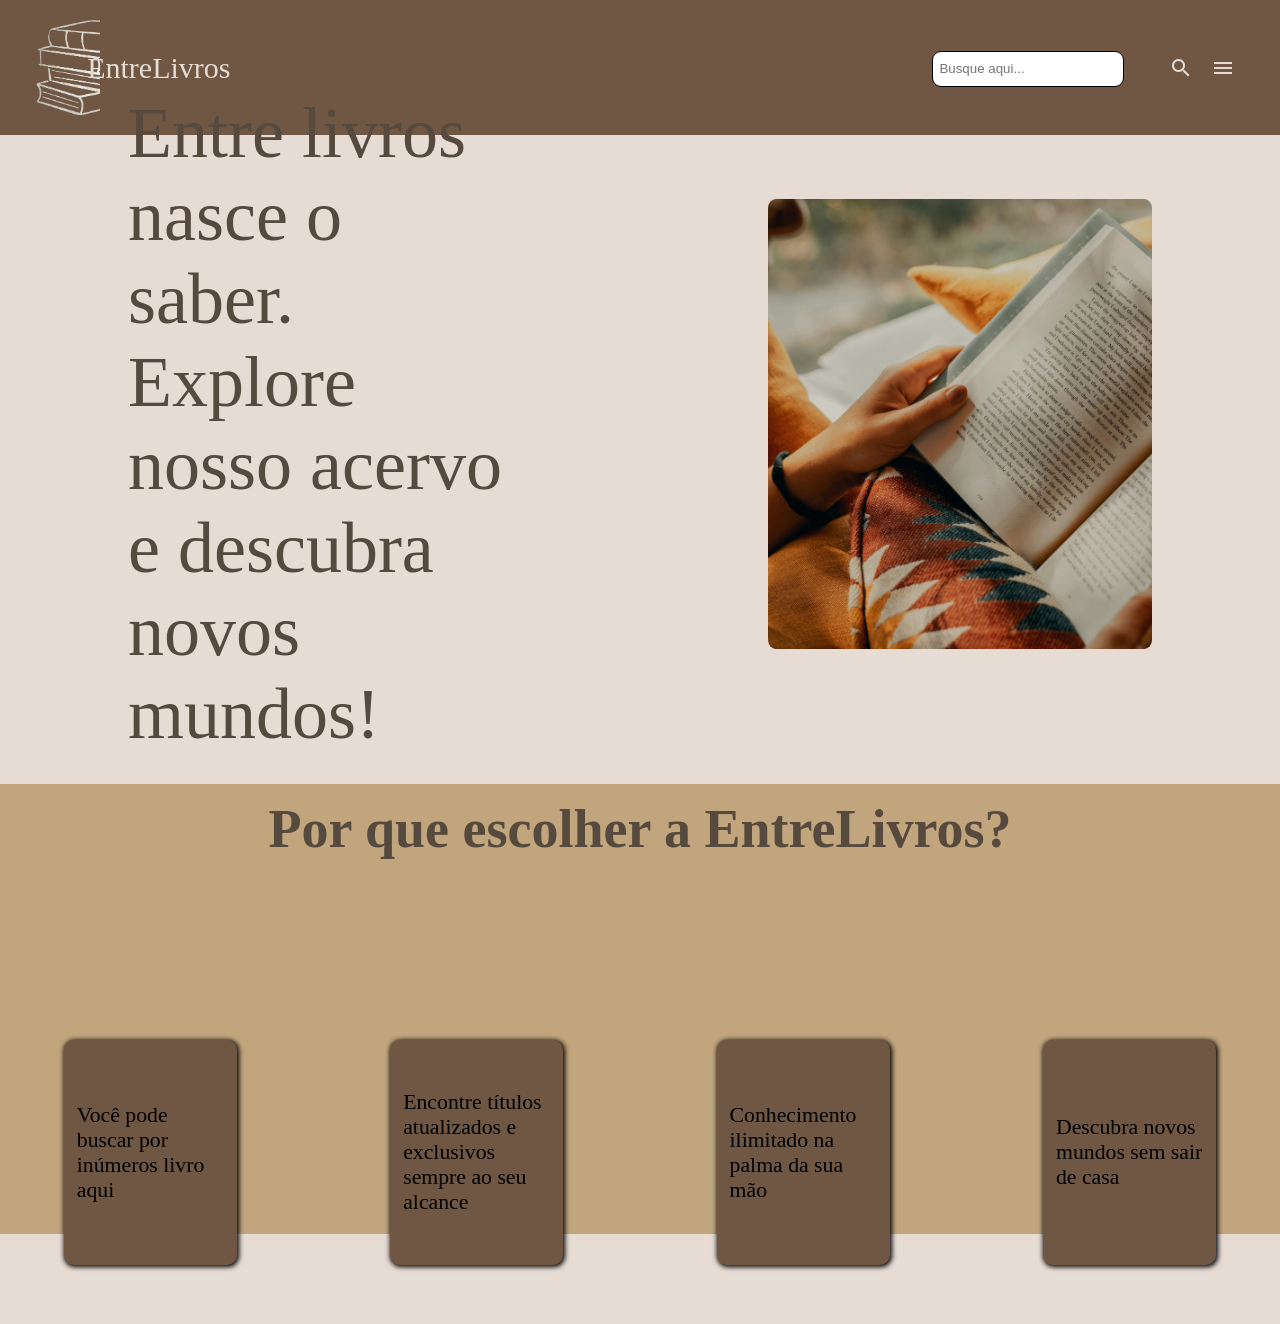
<file: homepage/index.html>
<!DOCTYPE html>
<html lang="en">
<head>
    <meta charset="UTF-8">
    <meta name="viewport" content="width=device-width, initial-scale=1.0">
    <link rel="stylesheet" href="../homepage/style.css">
    <title>EntreLivros</title>
    <link rel="stylesheet" href="https://fonts.googleapis.com/icon?family=Material+Icons">
    
</head>
<body>

  <nav class="topo">
      <div class="arealogo">
        <div class="arealivros">  </div>    
        <div class="entrelivros">EntreLivros</div>
      </div>

    <form action="../Pesquisarpage/index.html" method="get" class="busca">
      <input type="text" placeholder="Busque aqui..." >
    </form>

    <div class="lupa"><span class="material-icons"> search </span></div>
     <div class="menu"><span class="material-icons"> menu </span></div> 
    </nav>


      <header class="inicio"> 
       <div class="card1"> <p>Entre livros nasce o saber. Explore nosso acervo e descubra novos mundos!</p> </div>
       <div class="card2">    </div> 
     </header>

    <footer class="final">
      <div class="texto"><h1>Por que escolher a EntreLivros?</h1></div>
      
      <div class="cards">
         <div class="minicards">Você pode buscar por inúmeros livro aqui</div>
         <div class="minicards">Encontre títulos atualizados e exclusivos sempre ao seu alcance</div>
         <div class="minicards">Conhecimento ilimitado na palma da sua mão</div>
         <div class="minicards">Descubra novos mundos sem sair de casa</div>
      </div>
    </footer> 

</body>
</html>
</file>
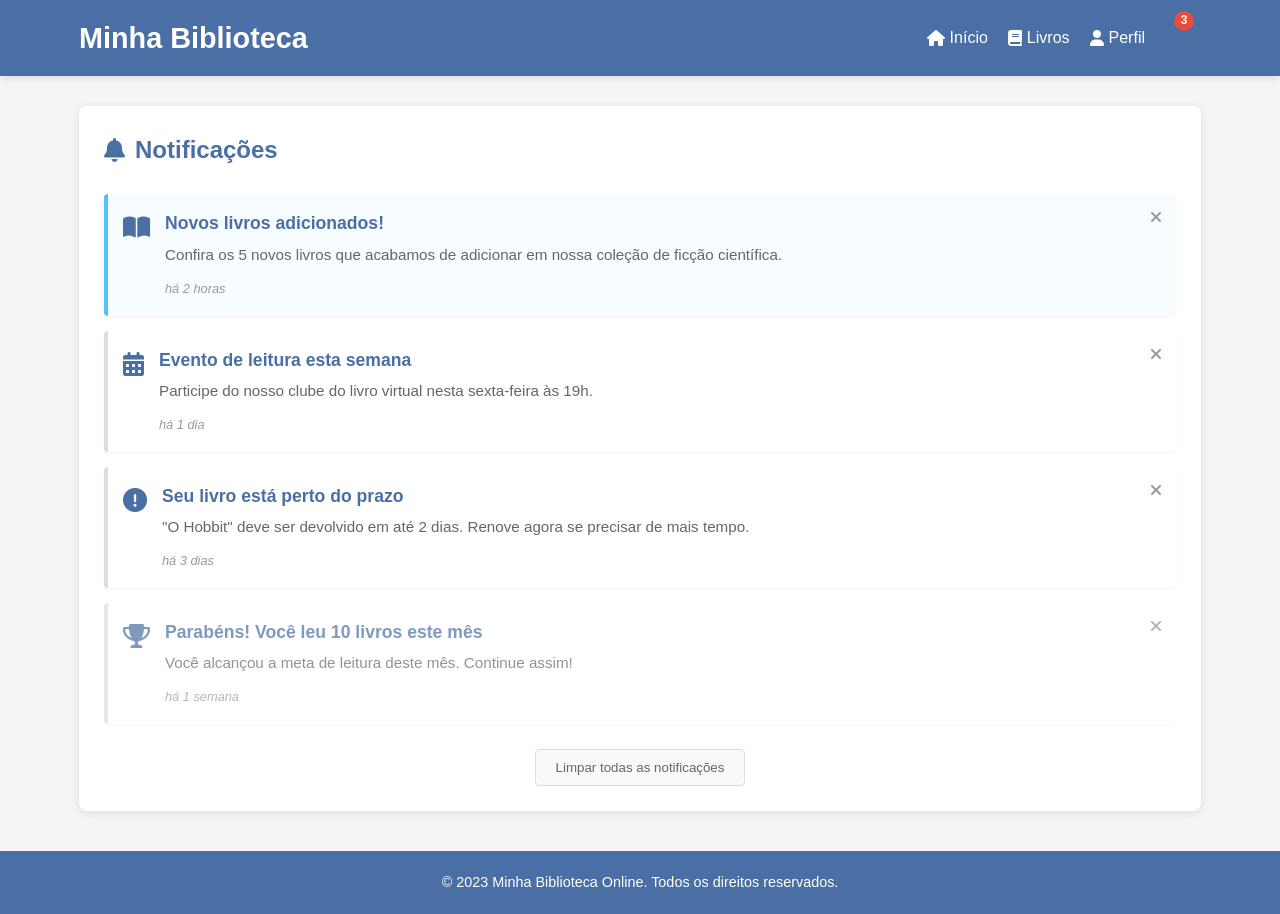
<file: notificacoespage/index.html>
<!DOCTYPE html>
<html lang="pt-BR">
<head>
    <meta charset="UTF-8">
    <meta name="viewport" content="width=device-width, initial-scale=1.0">
    <title>Minha Biblioteca - Notificações</title>
    <link rel="stylesheet" href="https://cdnjs.cloudflare.com/ajax/libs/font-awesome/6.0.0-beta3/css/all.min.css">
    <link rel="stylesheet" href="../notificacoespage/style.css">
</head>
<body>
    <header class="cabecalho">
        <div class="container">
            <h1 class="logo">Minha Biblioteca</h1>
            <nav class="menu">
                <a href="#"><i class="fas fa-home"></i> Início</a>
                <a href="#"><i class="fas fa-book"></i> Livros</a>
                <a href="#"><i class="fas fa-user"></i> Perfil</a>
                <div class="notificacao-icon">
                    <i class="fas fa-bell"></i>
                    <span class="notificacao-contador">3</span>
                </div>
            </nav>
        </div>
    </header>

    <main class="container">
        <section class="notificacoes-section">
            <h2><i class="fas fa-bell"></i> Notificações</h2>
            
            <div class="notificacao-card nova">
                <div class="notificacao-icon">
                    <i class="fas fa-book-open"></i>
                </div>
                <div class="notificacao-conteudo">
                    <h3>Novos livros adicionados!</h3>
                    <p>Confira os 5 novos livros que acabamos de adicionar em nossa coleção de ficção científica.</p>
                    <span class="notificacao-tempo">há 2 horas</span>
                </div>
                <button class="notificacao-fechar"><i class="fas fa-times"></i></button>
            </div>
            
            <div class="notificacao-card">
                <div class="notificacao-icon">
                    <i class="fas fa-calendar-alt"></i>
                </div>
                <div class="notificacao-conteudo">
                    <h3>Evento de leitura esta semana</h3>
                    <p>Participe do nosso clube do livro virtual nesta sexta-feira às 19h.</p>
                    <span class="notificacao-tempo">há 1 dia</span>
                </div>
                <button class="notificacao-fechar"><i class="fas fa-times"></i></button>
            </div>
            
            <div class="notificacao-card">
                <div class="notificacao-icon">
                    <i class="fas fa-exclamation-circle"></i>
                </div>
                <div class="notificacao-conteudo">
                    <h3>Seu livro está perto do prazo</h3>
                    <p>"O Hobbit" deve ser devolvido em até 2 dias. Renove agora se precisar de mais tempo.</p>
                    <span class="notificacao-tempo">há 3 dias</span>
                </div>
                <button class="notificacao-fechar"><i class="fas fa-times"></i></button>
            </div>
            
            <div class="notificacao-card antiga">
                <div class="notificacao-icon">
                    <i class="fas fa-trophy"></i>
                </div>
                <div class="notificacao-conteudo">
                    <h3>Parabéns! Você leu 10 livros este mês</h3>
                    <p>Você alcançou a meta de leitura deste mês. Continue assim!</p>
                    <span class="notificacao-tempo">há 1 semana</span>
                </div>
                <button class="notificacao-fechar"><i class="fas fa-times"></i></button>
            </div>
            
            <button class="limpar-notificacoes">Limpar todas as notificações</button>
        </section>
    </main>

    <footer class="rodape">
        <div class="container">
            <p>&copy; 2023 Minha Biblioteca Online. Todos os direitos reservados.</p>
        </div>
    </footer>
</body>
</html>
</file>
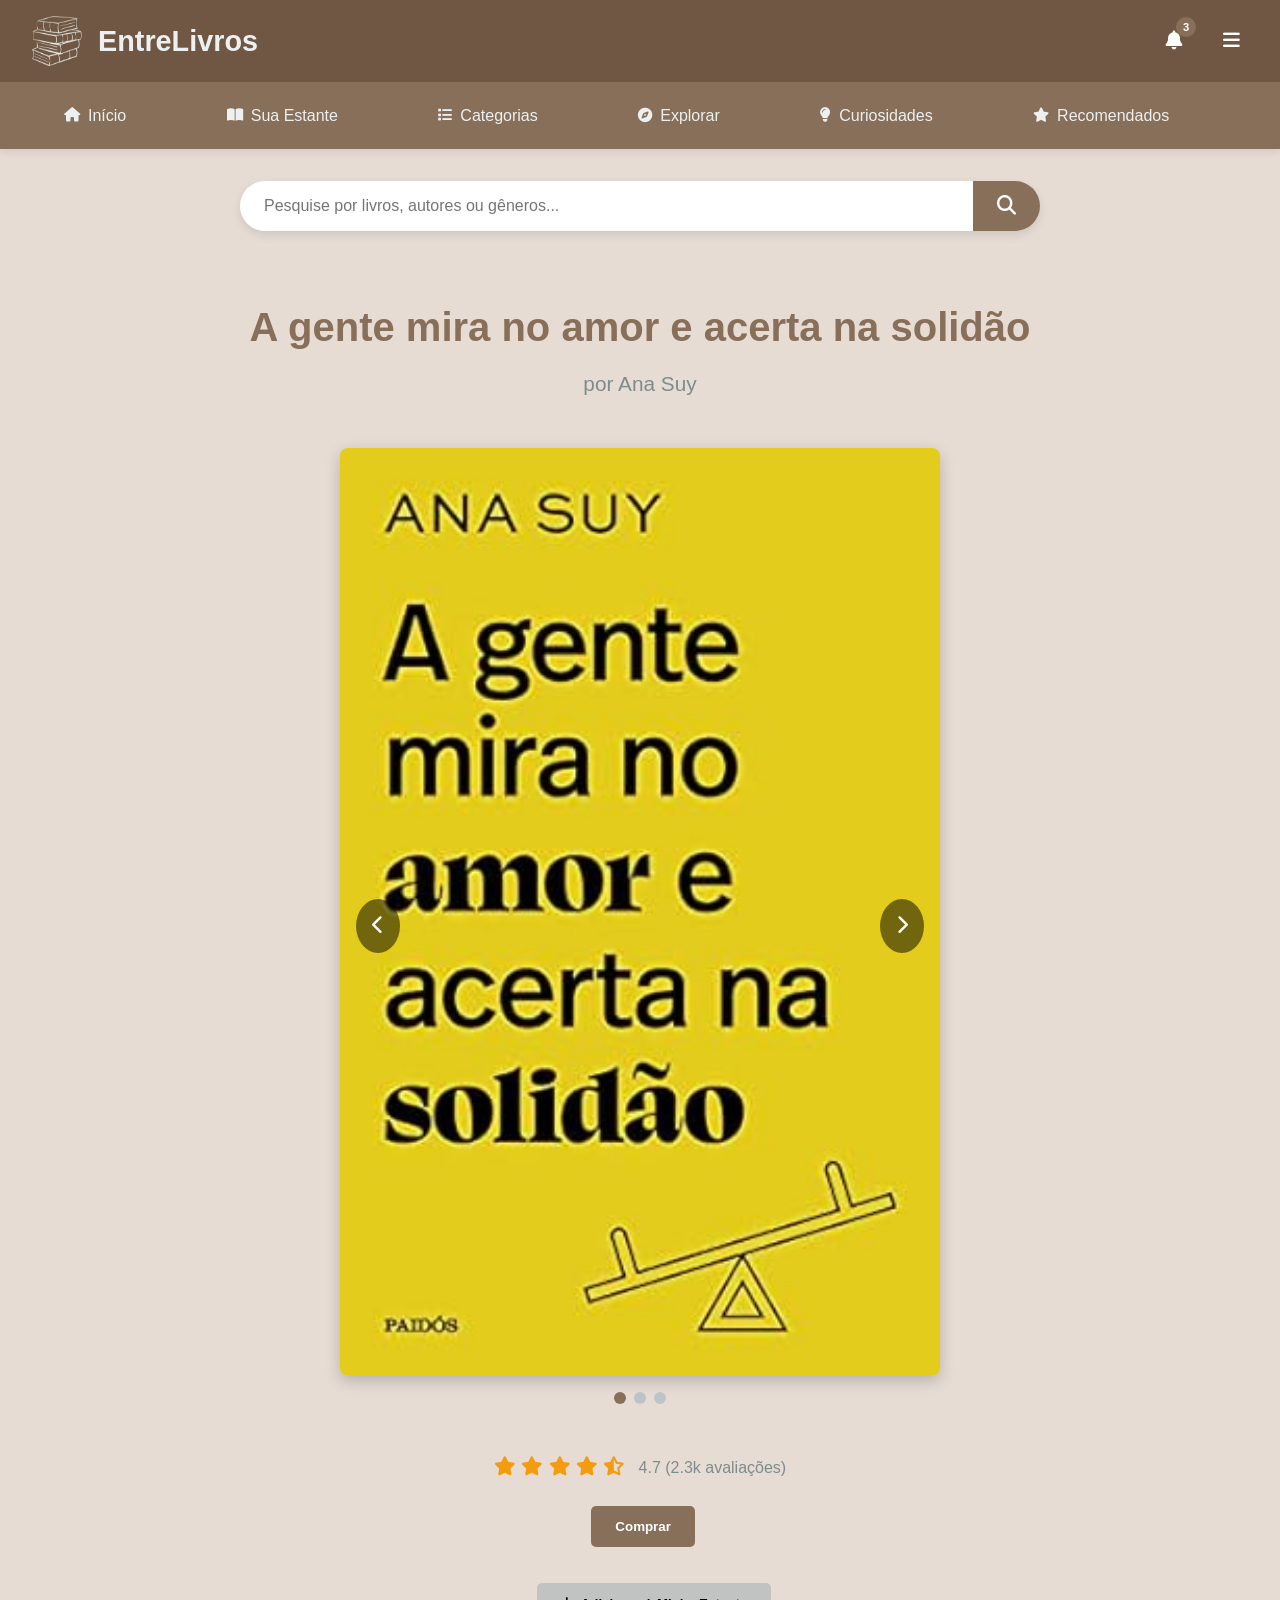
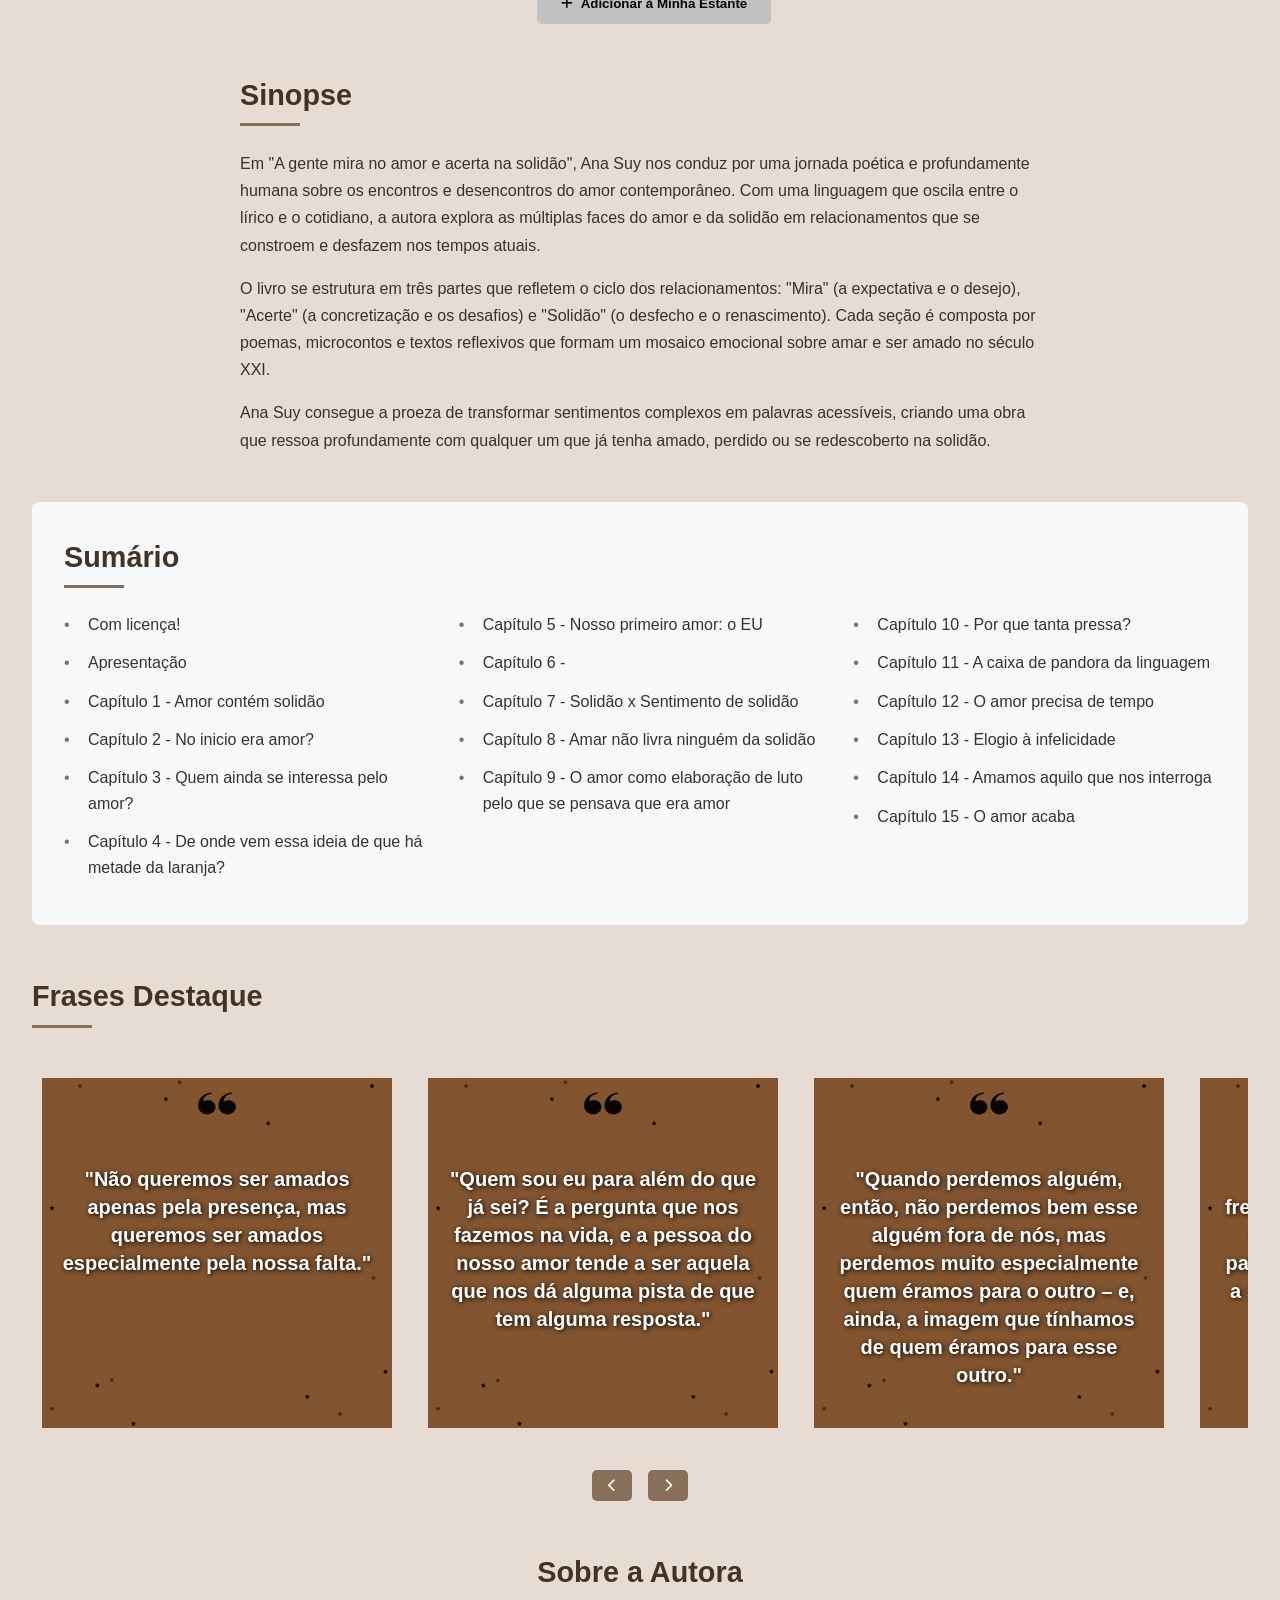
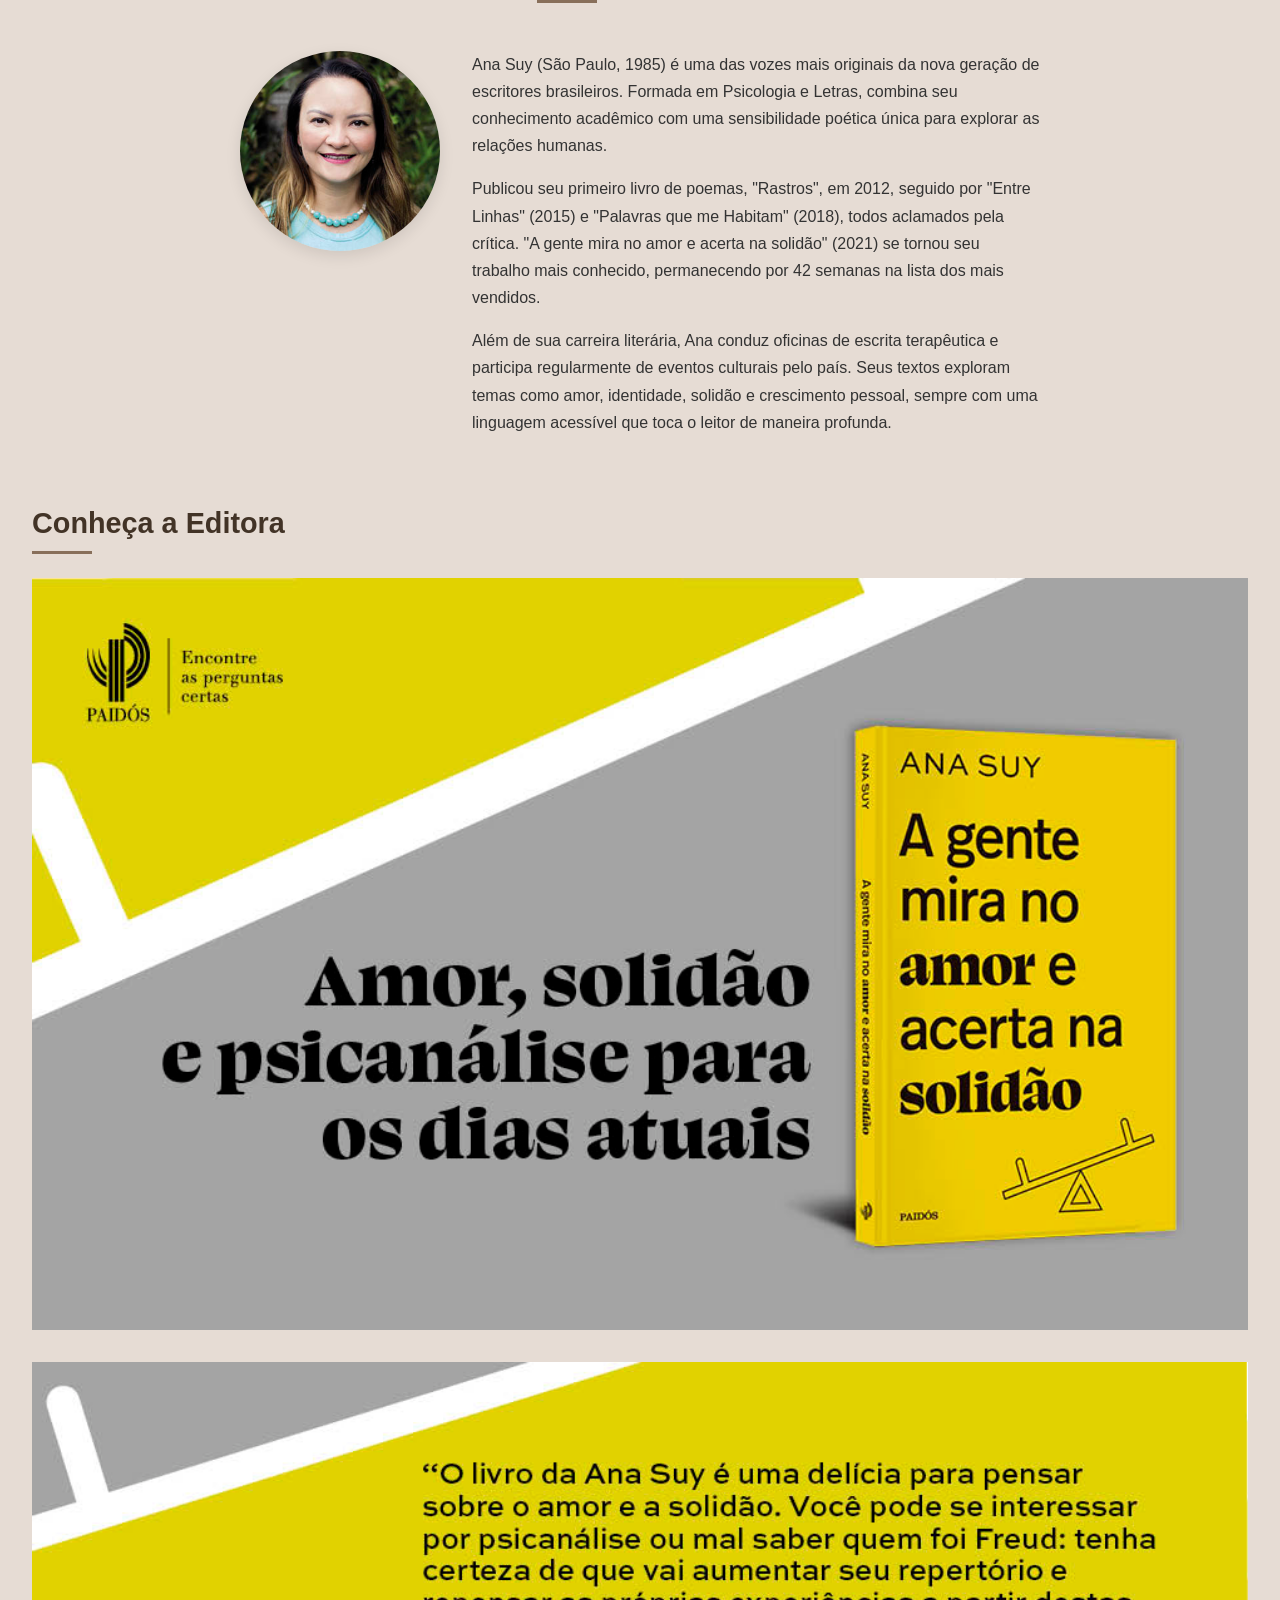
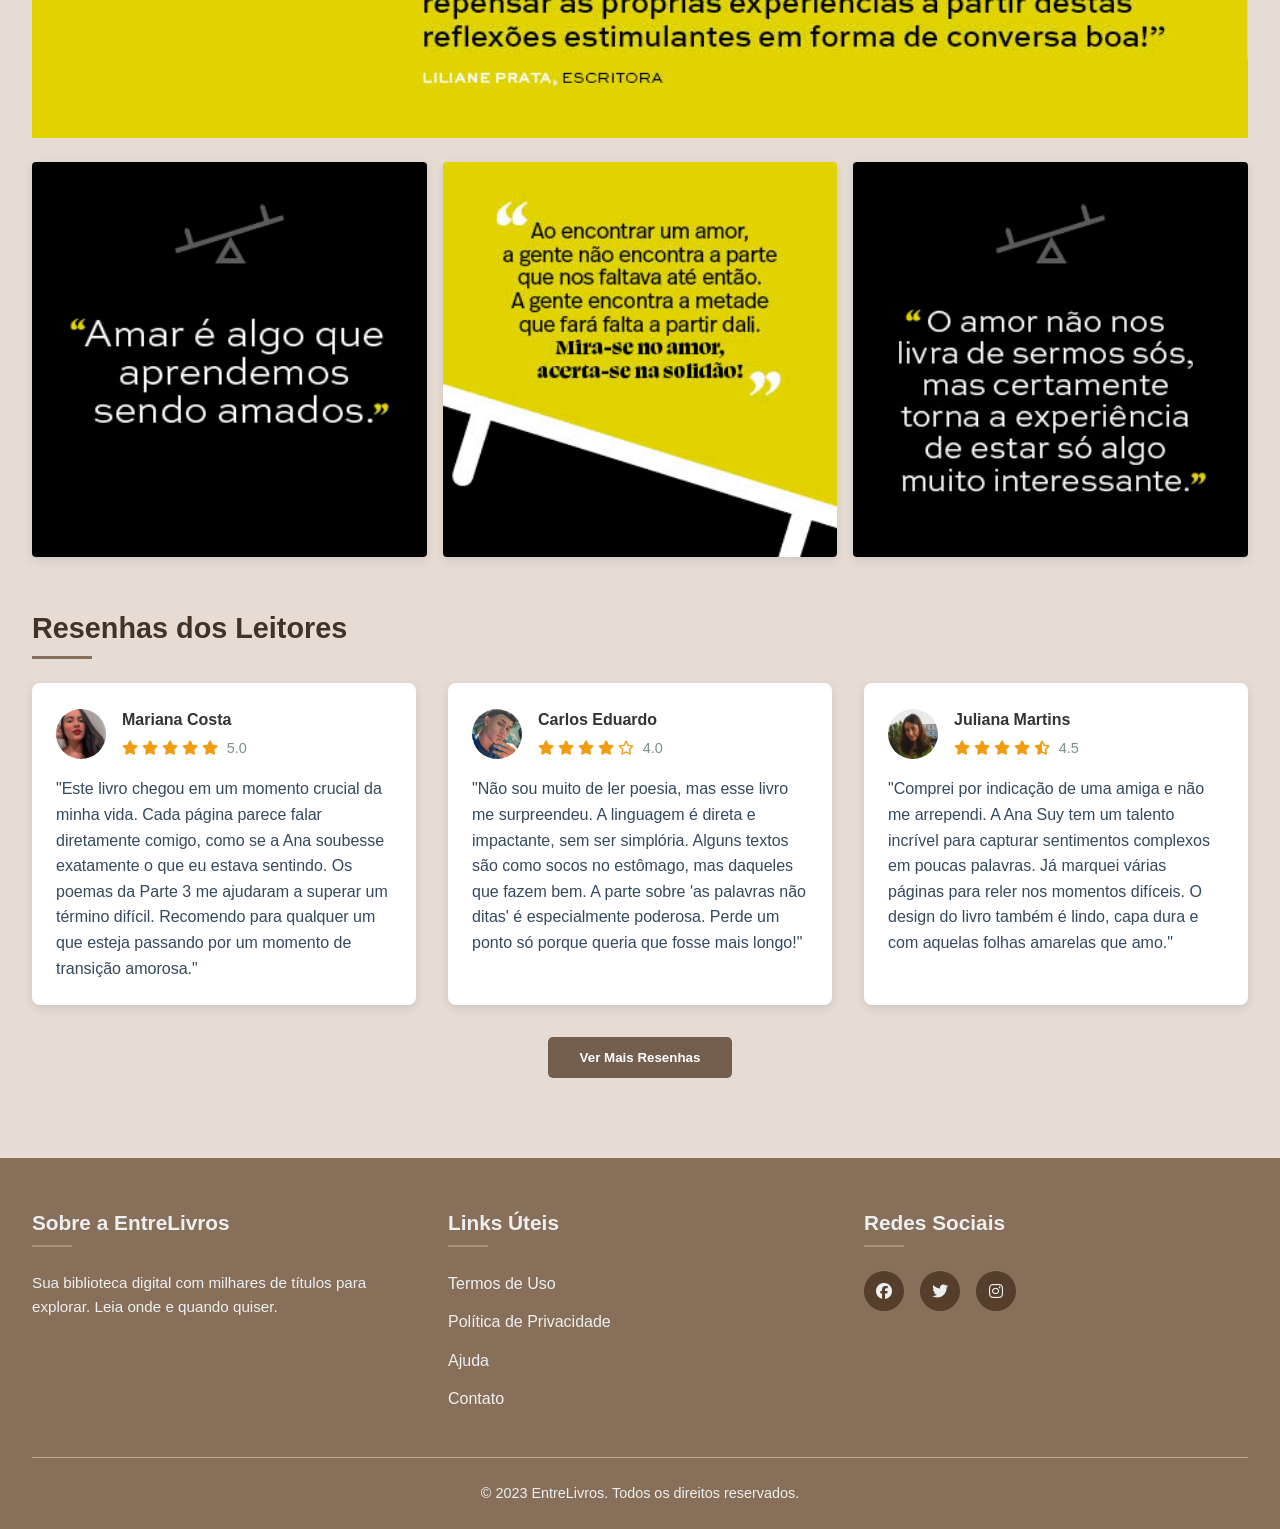
<file: paginaprincipal/index.html>
<!DOCTYPE html>
<html lang="pt-br">
<head>
    <meta charset="UTF-8">
    <meta name="viewport" content="width=device-width, initial-scale=1.0">
    <title>A gente mira no amor e acerta na solidão | EntreLivros</title>
    <link rel="stylesheet" href="https://cdnjs.cloudflare.com/ajax/libs/font-awesome/6.4.0/css/all.min.css">
    <link rel="stylesheet" href="../style.css">
    <link rel="stylesheet" href="./livro.css">
</head>
<body>
    <header>
        <!-- Cabeçalho igual às outras páginas -->
        <div class="top-header">
            <div class="logo-area">
                <img src="../src/img/logoclara.png" alt="Logo EntreLivros" class="logo">
                <h1 class="site-name">EntreLivros</h1>
            </div>
            <div class="header-icons">
                <button class="icon-btn notification-btn">
                    <i class="fas fa-bell"></i>
                    <span class="notification-badge">3</span>
                </button>
                <button class="icon-btn menu-btn">
                    <i class="fas fa-bars"></i>
                </button>
            </div>
        </div>
        
        <nav class="main-nav">
            <ul>
                <li><a href="../index.html"><i class="fas fa-home"></i> Início</a></li>
                <li><a href="#"><i class="fas fa-book-open"></i> Sua Estante</a></li>
                <li><a href="#"><i class="fas fa-list"></i> Categorias</a></li>
                <li><a href="#"><i class="fas fa-compass"></i> Explorar</a></li>
                <li><a href="#"><i class="fas fa-lightbulb"></i> Curiosidades</a></li>
                <li><a href="#"><i class="fas fa-star"></i> Recomendados</a></li>
            </ul>
        </nav>
    </header>
            <section class="search-section">
                <form action="../index.html" method="get" class="search-container">
                    <input type="text" placeholder="Pesquise por livros, autores ou gêneros...">
                    <button><i class="fas fa-search"></i></button>
                </form>
            
        </section>
    <main class="livro-page">
        <section class="livro-header">
            <div class="livro-titulo">
                <h1>A gente mira no amor e acerta na solidão</h1>
                <p class="autor">por Ana Suy</p>
            </div>
        </section>

        <section class="livro-galeria">
            <div class="galeria-container">
                <button class="nav-btn prev-btn"><i class="fas fa-chevron-left"></i></button>
                
                <div class="galeria-slide">
                    <img src="../src/img/capaagentemiranoamor.jpg" alt="Capa do livro" class="active">
                    <img src="../src/img/livroagentemira.jpg" alt="Frente do livro">
                    <img src="../src/img/livroverso.jpg" alt="Verso do livro">
                </div>
                
                <button class="nav-btn next-btn"><i class="fas fa-chevron-right"></i></button>
                
                <div class="galeria-indicadores">
                    <span class="ativo"></span>
                    <span></span>
                    <span></span>
                </div>
            </div>
        </section>
        <div class="avaliacao">
                    <div class="stars">
                        <i class="fas fa-star"></i>
                        <i class="fas fa-star"></i>
                        <i class="fas fa-star"></i>
                        <i class="fas fa-star"></i>
                        <i class="fas fa-star-half-alt"></i>
                        <span>4.7 (2.3k avaliações)</span>
                    </div>
                </div>
        <div class="posicionamento-botoes">
            <button class="botao-comprar"> Comprar</button>
            <button class="btn estante-btn">
            <i class="fas fa-plus"></i> Adicionar à Minha Estante
            </button>
        </div>
        
        <section class="livro-sinopse">
            <h2>Sinopse</h2>
            <div class="sinopse-content">
                <p>Em "A gente mira no amor e acerta na solidão", Ana Suy nos conduz por uma jornada poética e profundamente humana sobre os encontros e desencontros do amor contemporâneo. Com uma linguagem que oscila entre o lírico e o cotidiano, a autora explora as múltiplas faces do amor e da solidão em relacionamentos que se constroem e desfazem nos tempos atuais.</p>
                <p>O livro se estrutura em três partes que refletem o ciclo dos relacionamentos: "Mira" (a expectativa e o desejo), "Acerte" (a concretização e os desafios) e "Solidão" (o desfecho e o renascimento). Cada seção é composta por poemas, microcontos e textos reflexivos que formam um mosaico emocional sobre amar e ser amado no século XXI.</p>
                <p>Ana Suy consegue a proeza de transformar sentimentos complexos em palavras acessíveis, criando uma obra que ressoa profundamente com qualquer um que já tenha amado, perdido ou se redescoberto na solidão.</p>
            </div>
        </section>

        <section class="livro-sumario">
            <h2>Sumário</h2>
            <div class="sumario-content">
                <div class="sumario-coluna">
                   <ul>
                        <li>Com licença!</li>
                        <li>Apresentação</li>
                        <li>Capítulo 1 - Amor contém solidão</li>
                        <li>Capítulo 2 - No inicio era amor?</li>
                        <li>Capítulo 3 - Quem ainda se interessa pelo amor?</li>
                        <li>Capítulo 4 - De onde vem essa ideia de que há metade da laranja?</li>
                    </ul>
                </div>

                <div class="sumario-coluna"> 
                    <ul>
                        <li>Capítulo 5 - Nosso primeiro amor: o EU</li>
                        <li>Capítulo 6 - </li>
                        <li>Capítulo 7 - Solidão x Sentimento de solidão</li>
                        <li>Capítulo 8 - Amar não livra ninguém da solidão</li>
                        <li>Capítulo 9 - O amor como elaboração de luto pelo que se pensava que era amor</li>
                    </ul>
                </div>
                <div class="sumario-coluna">
                    
                    <ul>
                            <li>Capítulo 10 - Por que tanta pressa?</li>
                            <li>Capítulo 11 - A caixa de pandora da linguagem</li>
                            <li>Capítulo 12 - O amor precisa de tempo</li>
                            <li>Capítulo 13 - Elogio à infelicidade</li>
                            <li>Capítulo 14 - Amamos aquilo que nos interroga</li>
                            <li>Capítulo 15 - O amor acaba</li>
                    </ul>
                </div>
            </div>
        </section>

        <section class="livro-destaques">
            <h2>Frases Destaque</h2>
            <div class="destaques-scroll">
                <div class="destaques-container">
                    <div class="destaque-item">
                        <img src="../src/img/frasepopmarrom2.png" alt="Frase do livro: 'O amor que imaginamos raramente é o amor que vivemos'">
                        <h1 class="texto">"Não queremos ser amados apenas pela presença, mas queremos ser amados especialmente pela nossa falta."</h1>
                    </div>
                    <div class="destaque-item">
                        <img src="../src/img/frasepopmarrom2.png" alt="Frase do livro: 'Solidão não é a ausência do outro, mas a redescoberta de si'">
                    <h1 class="texto">"Quem sou eu para além do que já sei? É a pergunta que nos fazemos na vida, e a pessoa do nosso amor tende a ser aquela que nos dá alguma pista de que tem alguma resposta."</h1>
                    </div>
                    <div class="destaque-item">
                        <img src="../src/img/frasepopmarrom2.png" alt="Frase do livro: 'Amamos pessoas, mas nos relacionamos com suas expectativas'">
                    <h1 class="texto">"Quando perdemos alguém, então, não perdemos bem esse alguém fora de nós, mas perdemos muito especialmente quem éramos para o outro – e, ainda, a imagem que tínhamos de quem éramos para esse outro."</h1>
                    </div>
                    <div class="destaque-item">
                        <img src="../src/img/frasepopmarrom2.png" alt="Frase do livro: 'O fim de um amor não é fracasso, é conclusão'">
                    <h1 class="texto">"Os amantes estão com frequência a pedir palavras uns dos outros. Porque são as palavras que fazem ponte entre a solidão de um e a solidão do outro no amor."</h1>
                    </div>
                    
                </div>
            </div>
            <div class="scroll-buttons">
                <button class="scroll-btn left-btn"><i class="fas fa-chevron-left"></i></button>
                <button class="scroll-btn right-btn"><i class="fas fa-chevron-right"></i></button>
            </div>
        </section>

        <section class="livro-autora">
            <h2>Sobre a Autora</h2>
            <div class="autora-content">
                <img src="../src/img/autoraanasuy.jpg" alt="Foto da autora Ana Suy" class="autora-foto">
                <div class="autora-texto">
                    <p>Ana Suy (São Paulo, 1985) é uma das vozes mais originais da nova geração de escritores brasileiros. Formada em Psicologia e Letras, combina seu conhecimento acadêmico com uma sensibilidade poética única para explorar as relações humanas.</p>
                    <p>Publicou seu primeiro livro de poemas, "Rastros", em 2012, seguido por "Entre Linhas" (2015) e "Palavras que me Habitam" (2018), todos aclamados pela crítica. "A gente mira no amor e acerta na solidão" (2021) se tornou seu trabalho mais conhecido, permanecendo por 42 semanas na lista dos mais vendidos.</p>
                    <p>Além de sua carreira literária, Ana conduz oficinas de escrita terapêutica e participa regularmente de eventos culturais pelo país. Seus textos exploram temas como amor, identidade, solidão e crescimento pessoal, sempre com uma linguagem acessível que toca o leitor de maneira profunda.</p>
                </div>
            </div>
        </section>

        <section class="livro-editora">
            <h2>Conheça a Editora</h2>
            <div class="editora-content">
                <div class="editora-top">
                    <img src="../src/img/editora1.jpg" alt="Logo da Editora Palavra Livre">
                    <img src="../src/img/editora2.jpg" alt="Selo de qualidade da editora">
                </div>
                <div class="editora-bottom">
                    <img src="../src/img/editora3.jpg" alt="Outro livro da editora">
                    <img src="../src/img/EDITORA4.jpg" alt="Outro livro da editora">
                    <img src="../src/img/editora5.jpg" alt="Outro livro da editora">
                </div>
            </div>
        </section>

        <section class="livro-resenhas">
            <h2>Resenhas dos Leitores</h2>
            <div class="resenhas-container">
                <div class="resenha-card">
                    <div class="resenha-header">
                        <img src="../src/img/mulherfotoperfil.png" alt="Foto do leitor" class="resenha-avatar">
                        <div class="resenha-info">
                            <h4>Mariana Costa</h4>
                            <div class="resenha-rating">
                                <i class="fas fa-star"></i>
                                <i class="fas fa-star"></i>
                                <i class="fas fa-star"></i>
                                <i class="fas fa-star"></i>
                                <i class="fas fa-star"></i>
                                <span>5.0</span>
                            </div>
                        </div>
                    </div>
                    <div class="resenha-texto">
                        <p>"Este livro chegou em um momento crucial da minha vida. Cada página parece falar diretamente comigo, como se a Ana soubesse exatamente o que eu estava sentindo. Os poemas da Parte 3 me ajudaram a superar um término difícil. Recomendo para qualquer um que esteja passando por um momento de transição amorosa."</p>
                    </div>
                </div>

                <div class="resenha-card">
                    <div class="resenha-header">
                        <img src="../src/img/fotoperfilresenha.png" alt="Foto do leitor" class="resenha-avatar">
                        <div class="resenha-info">
                            <h4>Carlos Eduardo</h4>
                            <div class="resenha-rating">
                                <i class="fas fa-star"></i>
                                <i class="fas fa-star"></i>
                                <i class="fas fa-star"></i>
                                <i class="fas fa-star"></i>
                                <i class="far fa-star"></i>
                                <span>4.0</span>
                            </div>
                        </div>
                    </div>
                    <div class="resenha-texto">
                        <p>"Não sou muito de ler poesia, mas esse livro me surpreendeu. A linguagem é direta e impactante, sem ser simplória. Alguns textos são como socos no estômago, mas daqueles que fazem bem. A parte sobre 'as palavras não ditas' é especialmente poderosa. Perde um ponto só porque queria que fosse mais longo!"</p>
                    </div>
                </div>

                <div class="resenha-card">
                    <div class="resenha-header">
                        <img src="../src/img/mulherfotoperfil2.png" alt="Foto do leitor" class="resenha-avatar">
                        <div class="resenha-info">
                            <h4>Juliana Martins</h4>
                            <div class="resenha-rating">
                                <i class="fas fa-star"></i>
                                <i class="fas fa-star"></i>
                                <i class="fas fa-star"></i>
                                <i class="fas fa-star"></i>
                                <i class="fas fa-star-half-alt"></i>
                                <span>4.5</span>
                            </div>
                        </div>
                    </div>
                    <div class="resenha-texto">
                        <p>"Comprei por indicação de uma amiga e não me arrependi. A Ana Suy tem um talento incrível para capturar sentimentos complexos em poucas palavras. Já marquei várias páginas para reler nos momentos difíceis. O design do livro também é lindo, capa dura e com aquelas folhas amarelas que amo."</p>
                    </div>
                </div>
            </div>
            <button class="btn ver-mais-btn">Ver Mais Resenhas</button>
        </section>
    </main>

    <footer>
        <!-- Rodapé igual às outras páginas -->
        <div class="footer-content">
            <div class="footer-section">
                <h3>Sobre a EntreLivros</h3>
                <p>Sua biblioteca digital com milhares de títulos para explorar. Leia onde e quando quiser.</p>
            </div>
            <div class="footer-section">
                <h3>Links Úteis</h3>
                <ul>
                    <li><a href="#">Termos de Uso</a></li>
                    <li><a href="#">Política de Privacidade</a></li>
                    <li><a href="#">Ajuda</a></li>
                    <li><a href="#">Contato</a></li>
                </ul>
            </div>
            <div class="footer-section">
                <h3>Redes Sociais</h3>
                <div class="social-icons">
                    <a href="#"><i class="fab fa-facebook"></i></a>
                    <a href="#"><i class="fab fa-twitter"></i></a>
                    <a href="#"><i class="fab fa-instagram"></i></a>
                </div>
            </div>
        </div>
        <div class="footer-bottom">
            <p>&copy; 2023 EntreLivros. Todos os direitos reservados.</p>
        </div>
    </footer>

    <script src="./livro.js"></script>
    <script src="../script.js"></script>
</body>
</html>
</file>
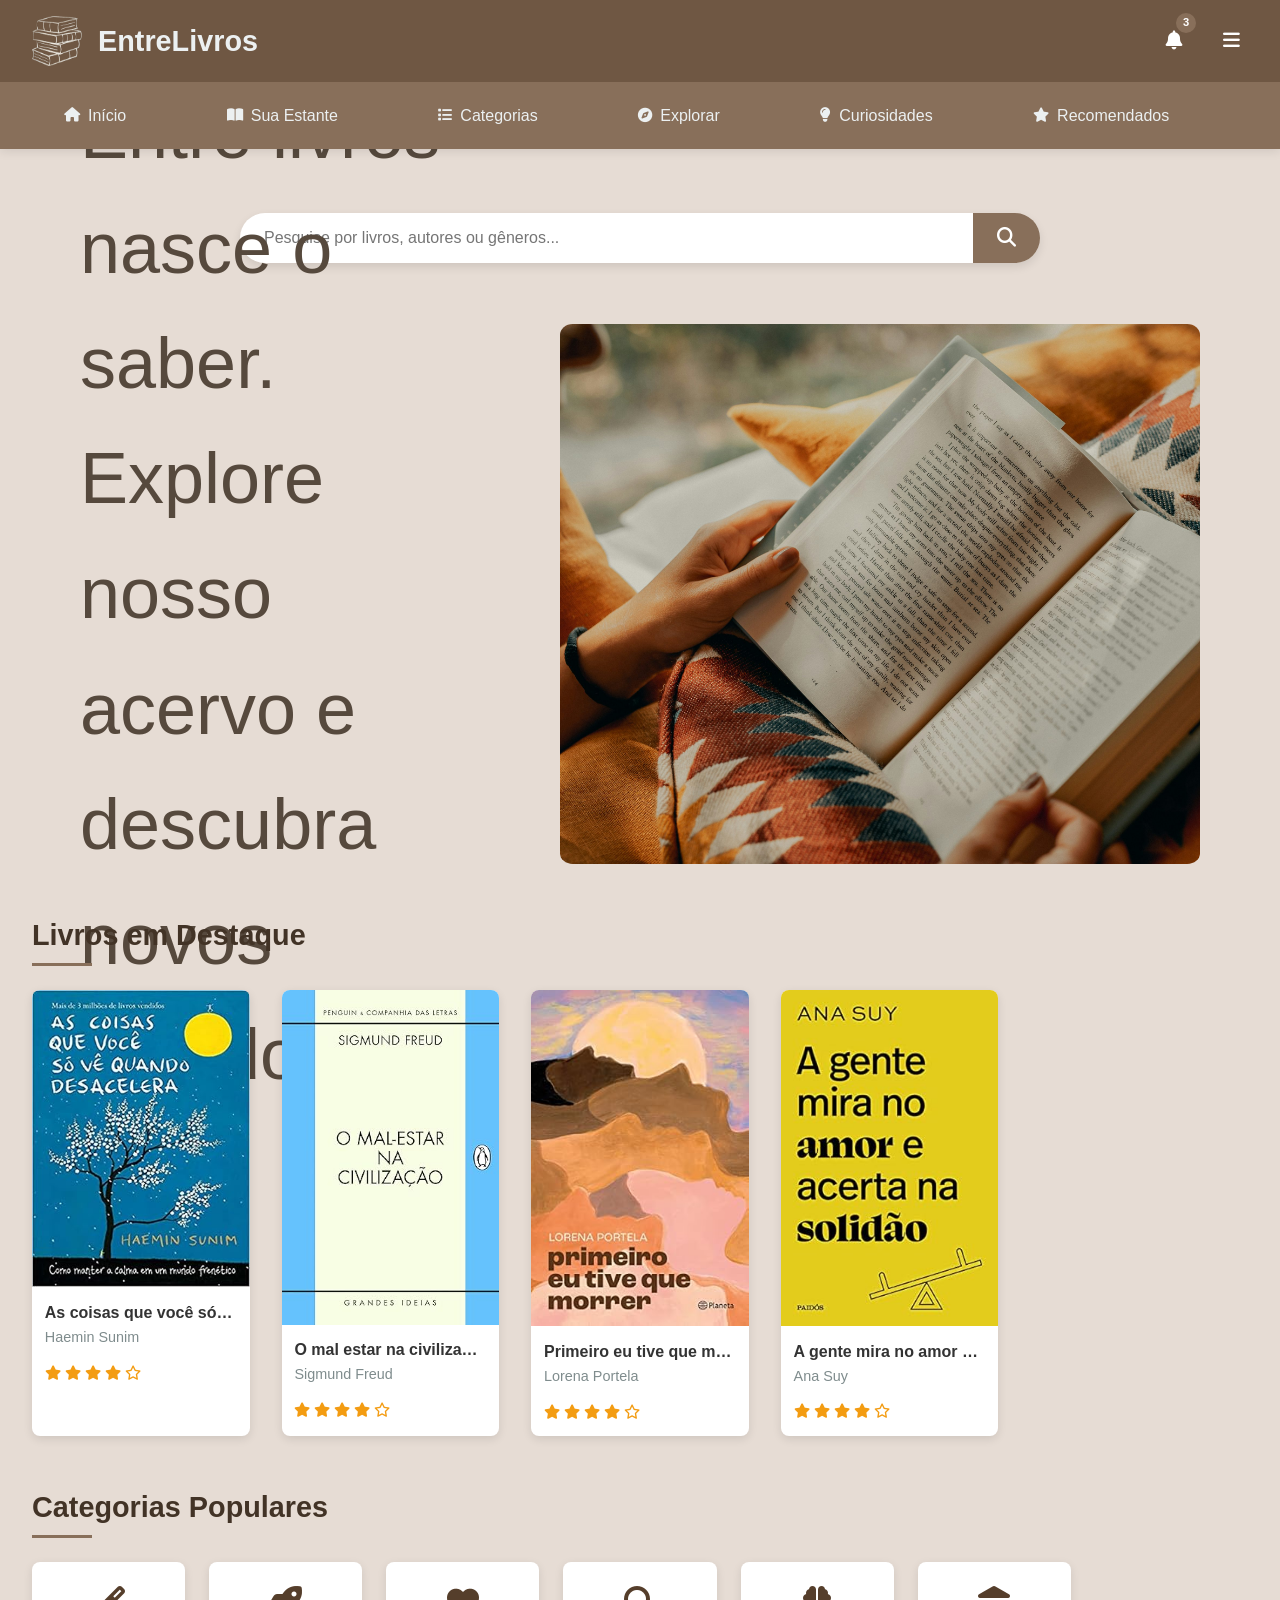
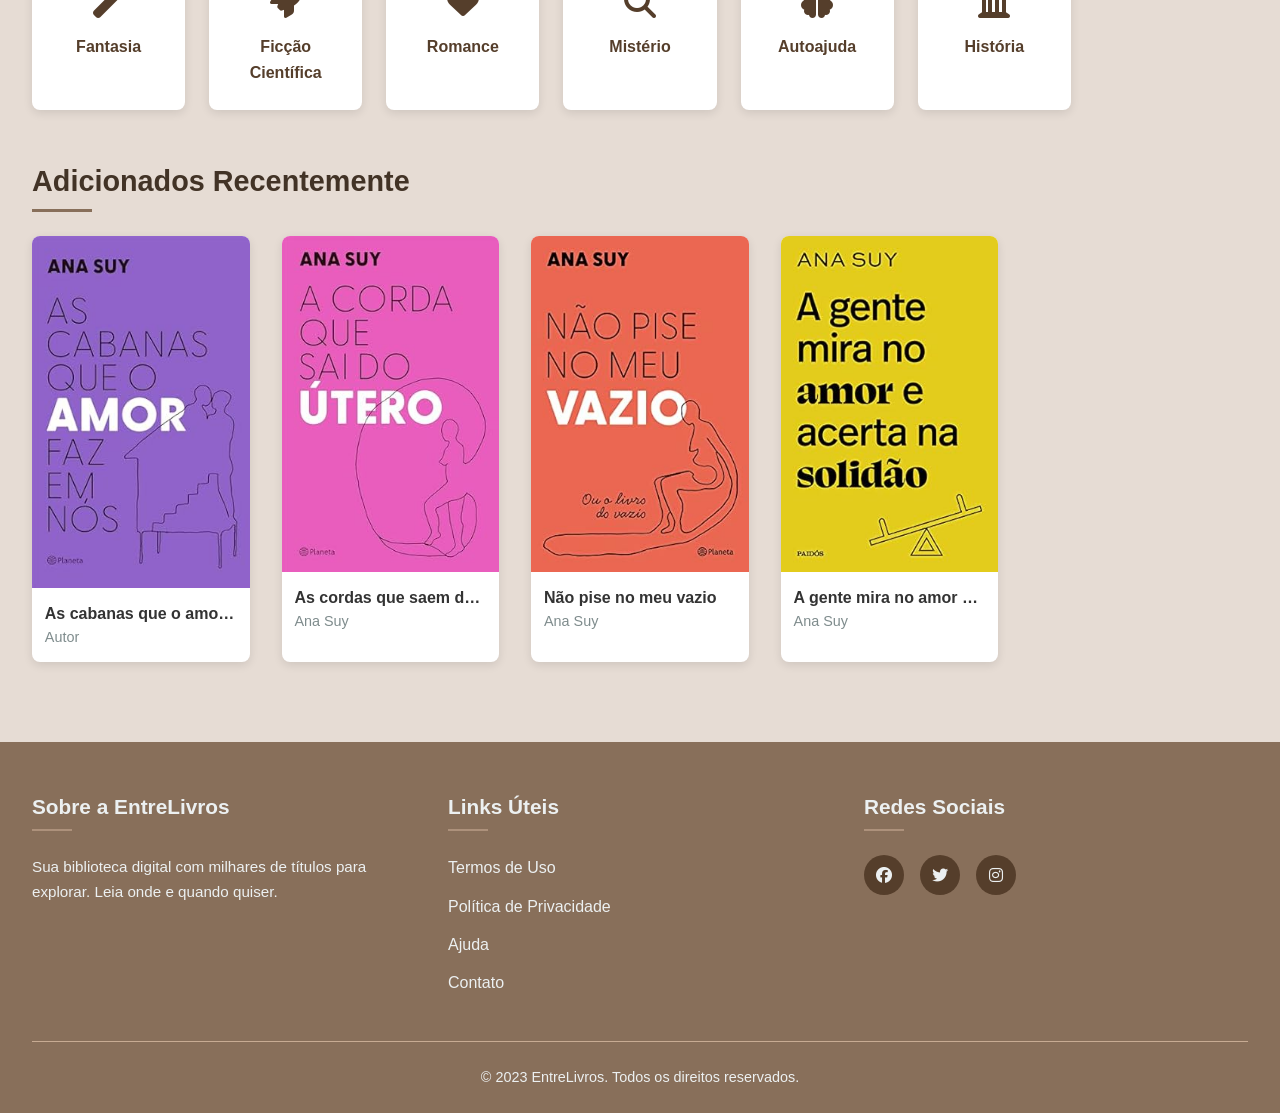
<file: site2/index.html>
<!DOCTYPE html>
<html lang="pt-br">
<head>
    <meta charset="UTF-8">
    <meta name="viewport" content="width=device-width, initial-scale=1.0">
    <title>EntreLivros - Sua Biblioteca Online</title>
    <link rel="stylesheet" href="https://cdnjs.cloudflare.com/ajax/libs/font-awesome/6.4.0/css/all.min.css">
    <link rel="stylesheet" href="../site2/style.css">
</head>
<body>
    <header>
        <div class="top-header">
            <div class="logo-area">
                <img src="../src/img/logoclara.png" alt="Logo EntreLivros" class="logo">
                <h1 class="site-name">EntreLivros</h1>
            </div>
            <div class="header-icons">
                <a href="../notificacoespage/index.html" class="icon-btn notification-btn">  
                    <i class="fas fa-bell"></i>
                    <span class="notification-badge">3</span>
                </a>
                <button class="icon-btn menu-btn">
                    <i class="fas fa-bars"></i>
                </button>
            </div>
        </div>
        
        <nav class="main-nav">
            <ul>
                <li><a href="../site2/index.html"><i class="fas fa-home"></i> Início</a></li>
                <li><a href="#"><i class="fas fa-book-open"></i> Sua Estante</a></li>
                <li><a href="#"><i class="fas fa-list"></i> Categorias</a></li>
                <li><a href="#"><i class="fas fa-compass"></i> Explorar</a></li>
                <li><a href="#"><i class="fas fa-lightbulb"></i> Curiosidades</a></li>
                <li><a href="#"><i class="fas fa-star"></i> Recomendados</a></li>
            </ul>
        </nav>
    </header>

    <main>
        <section class="search-section">
            
                <form action="./resultado.html" method="get" class="search-container">
                    <input type="text" placeholder="Pesquise por livros, autores ou gêneros...">
                    <button><i class="fas fa-search"></i></button>
                </form>
            
        </section>

        <section class="inicio"> 
       <div class="card1"> <p>Entre livros nasce o saber. Explore nosso acervo e descubra novos mundos!</p> </div>
       <div class="card2">    </div> 
                </section>

        <section class="featured-books">
            <h2>Livros em Destaque</h2>
            <div class="book-grid">
                <div class="book-card">
                    <img src="../src/img/acelera.jpg" alt="Capa do Livro">
                    <h3>As coisas que você só vê quando desacelera: Como manter a calma em um mundo frenético</h3>
                    <p>Haemin Sunim</p>
                    <div class="rating">
                        <i class="fas fa-star"></i>
                        <i class="fas fa-star"></i>
                        <i class="fas fa-star"></i>
                        <i class="fas fa-star"></i>
                        <i class="far fa-star"></i>
                    </div>
                </div>


                <!-- Mais livros... -->
                <div class="book-card">
                    <img src="../src/img/o mal estar na civilizaçao.jpg" alt="Capa do Livro">
                    <h3>O mal estar na civilização</h3>
                    <p>Sigmund Freud</p>
                    <div class="rating">
                        <i class="fas fa-star"></i>
                        <i class="fas fa-star"></i>
                        <i class="fas fa-star"></i>
                        <i class="fas fa-star"></i>
                        <i class="far fa-star"></i>
                    </div>
                </div>
                <div class="book-card">
                    <img src="../src/img/priimeiroeutivequemorrer.jpg" alt="Capa do Livro">
                    <h3>Primeiro eu tive que morrer</h3>
                    <p>Lorena Portela</p>
                    <div class="rating">
                        <i class="fas fa-star"></i>
                        <i class="fas fa-star"></i>
                        <i class="fas fa-star"></i>
                        <i class="fas fa-star"></i>
                        <i class="far fa-star"></i>
                    </div>
                </div>
                <div class="book-card">
                    <img src="../src/img/capaagentemiranoamor.jpg" alt="Capa do Livro">
                    <h3>A gente mira no amor e acerta na solidão</h3>
                    <p>Ana Suy</p>
                    <div class="rating">
                        <i class="fas fa-star"></i>
                        <i class="fas fa-star"></i>
                        <i class="fas fa-star"></i>
                        <i class="fas fa-star"></i>
                        <i class="far fa-star"></i>
                    </div>
                </div>
            </div>
        </section>

        <section class="categories">
            <h2>Categorias Populares</h2>
            <div class="category-grid">
                <div class="category-card">
                    <i class="fas fa-magic"></i>
                    <h3>Fantasia</h3>
                </div>
                <div class="category-card">
                    <i class="fas fa-rocket"></i>
                    <h3>Ficção Científica</h3>
                </div>
                <div class="category-card">
                    <i class="fas fa-heart"></i>
                    <h3>Romance</h3>
                </div>
                <div class="category-card">
                    <i class="fas fa-search"></i>
                    <h3>Mistério</h3>
                </div>
                <div class="category-card">
                    <i class="fas fa-brain"></i>
                    <h3>Autoajuda</h3>
                </div>
                <div class="category-card">
                    <i class="fas fa-landmark"></i>
                    <h3>História</h3>
                </div>
            </div>
        </section>

        <section class="recently-added">
            <h2>Adicionados Recentemente</h2>
            <div class="book-grid">
                <div class="book-card">
                    <img src="../src/img/as cabanas que o amor faz em nos.jpg" alt="Capa do Livro">
                    <h3>As cabanas que o amor faz em nós</h3>
                    <p>Autor</p>
                </div>
                <!-- Mais livros... -->
                <div class="book-card">
                    <img src="../src/img/as cordas que saem do utero.jpg" alt="Capa do Livro">
                    <h3>As cordas que saem do útero</h3>
                    <p>Ana Suy</p>
                </div>
                <div class="book-card">
                    <img src="../src/img/naopisenomeuvazio.jpg" alt="Capa do Livro">
                    <h3>Não pise no meu vazio</h3>
                    <p>Ana Suy</p>
                </div>
                <div class="book-card">
                    <img src="../src/img/capaagentemiranoamor.jpg" alt="Capa do Livro">
                    <h3>A gente mira no amor e acerta na solidão</h3>
                    <p>Ana Suy</p>
                </div>
            </div>
        </section>
    </main>

    <footer>
        <div class="footer-content">
            <div class="footer-section">
                <h3>Sobre a EntreLivros</h3>
                <p>Sua biblioteca digital com milhares de títulos para explorar. Leia onde e quando quiser.</p>
            </div>
            <div class="footer-section">
                <h3>Links Úteis</h3>
                <ul>
                    <li><a href="#">Termos de Uso</a></li>
                    <li><a href="#">Política de Privacidade</a></li>
                    <li><a href="#">Ajuda</a></li>
                    <li><a href="#">Contato</a></li>
                </ul>
            </div>
            <div class="footer-section">
                <h3>Redes Sociais</h3>
                <div class="social-icons">
                    <a href="#"><i class="fab fa-facebook"></i></a>
                    <a href="#"><i class="fab fa-twitter"></i></a>
                    <a href="#"><i class="fab fa-instagram"></i></a>
                </div>
            </div>
        </div>
        <div class="footer-bottom">
            <p>&copy; 2023 EntreLivros. Todos os direitos reservados.</p>
        </div>
    </footer>

    <script src="../site2/script.js"></script>
</body>
</html>
</file>
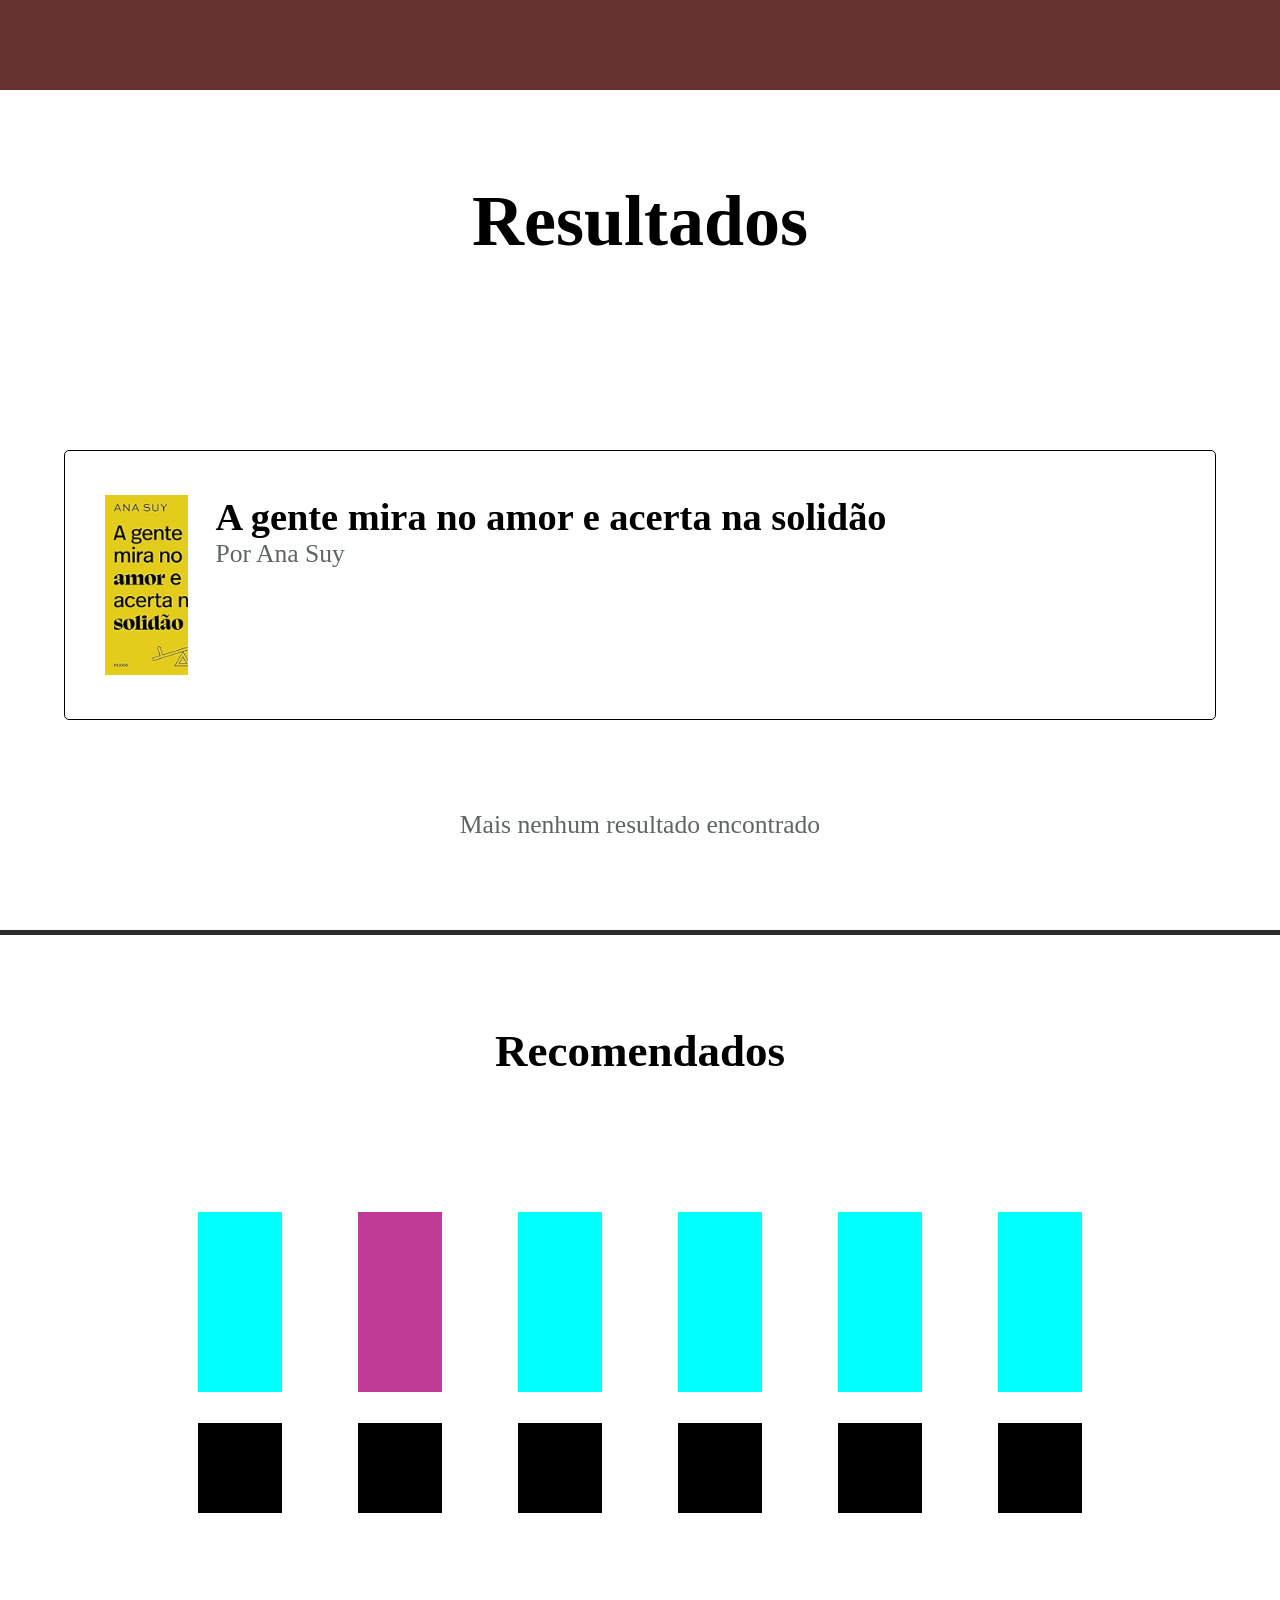
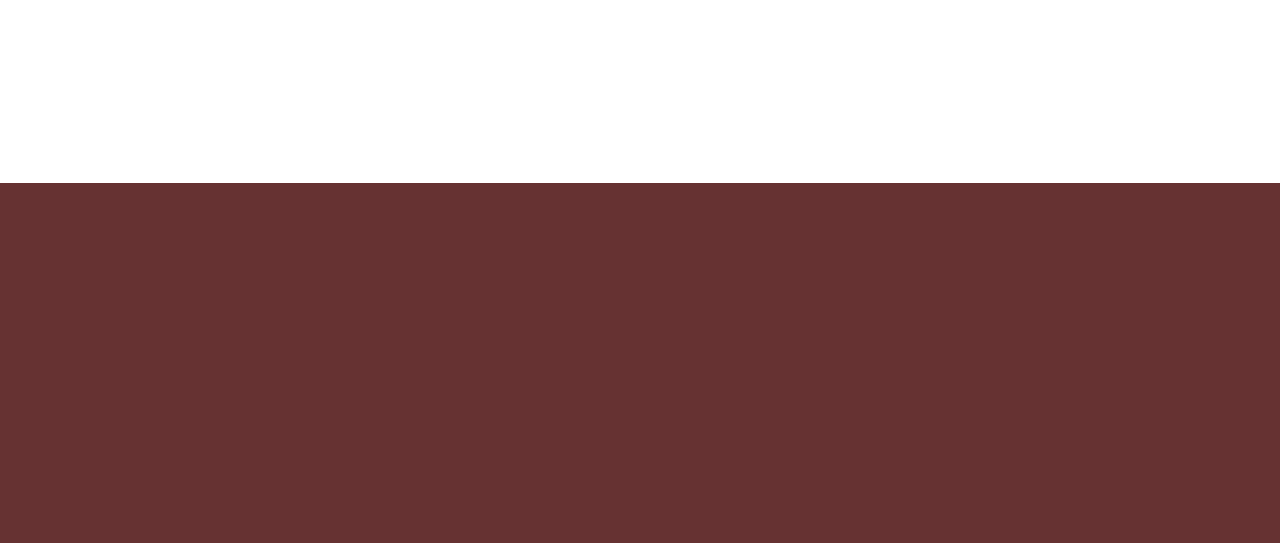
<file: pesquisa.html>
<!DOCTYPE html>
<html lang="en">
<head>
    <meta charset="UTF-8">
    <meta name="viewport" content="width=device-width, initial-scale=1.0">
    <title>EntreLivros</title>
    <link rel="stylesheet" href="./pesquisa.css">
    <link href="https://fonts.googleapis.com/icon?family=Material+Icons" rel="stylesheet">
</head>
<body>
    <nav class="barrapesquisa"></nav>

    <header class="resultados">
        <h1 class="textresult">Resultados</h1>


        <section class="cardlivro">
            <div class="livro"></div>
            <div class="textlivro">
                <h2 class="bookname"> A gente mira no amor e acerta na solidão</h2>
                <h3 class="descricao">Por Ana Suy</h3>
            </div>
        </section>

        <h3 class="semresultados">Mais nenhum resultado encontrado</h3>
        <div class="separacao"></div>
        <h3 class="sugestoestext">Recomendados</h3>

        
            <section class="bookss">
                <div class="livro1"> </div>
                <div class="livro2"> </div>
                <div class="livro3"> </div>
                <div class="livro4"> </div>
                <div class="livro5"> </div>
                <div class="livro6"> </div>
            </section>

        <div class="textsbooks">
        <h1 class="namelivro1"> </h1>
         <h1 class="namelivro2"> </h1>
          <h1 class="namelivro3"> </h1>
           <h1 class="namelivro4"> </h1>
            <h1 class="namelivro5"></h1>
            <h1 class="namelivro6"></h1>
        </div>


        <footer class="final"></footer>

        


    </header>
    
</body>
</html>
</file>
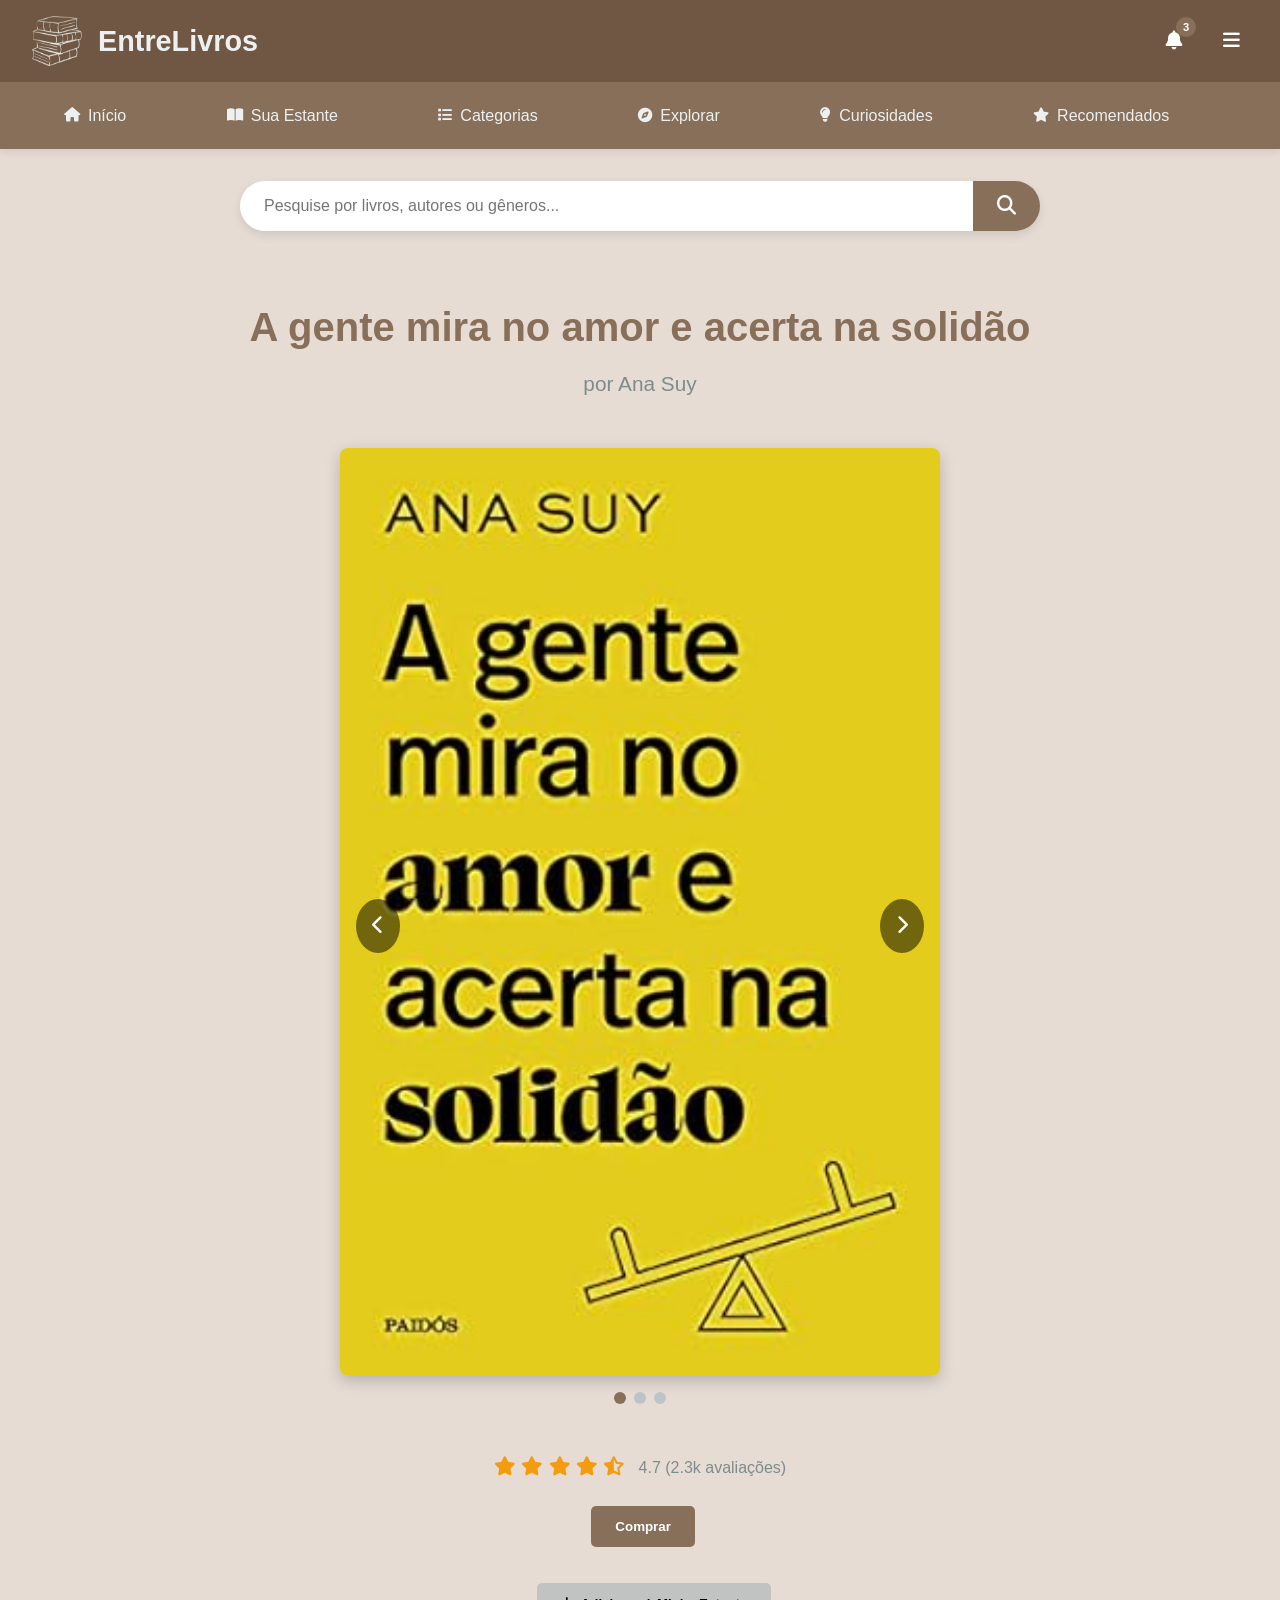
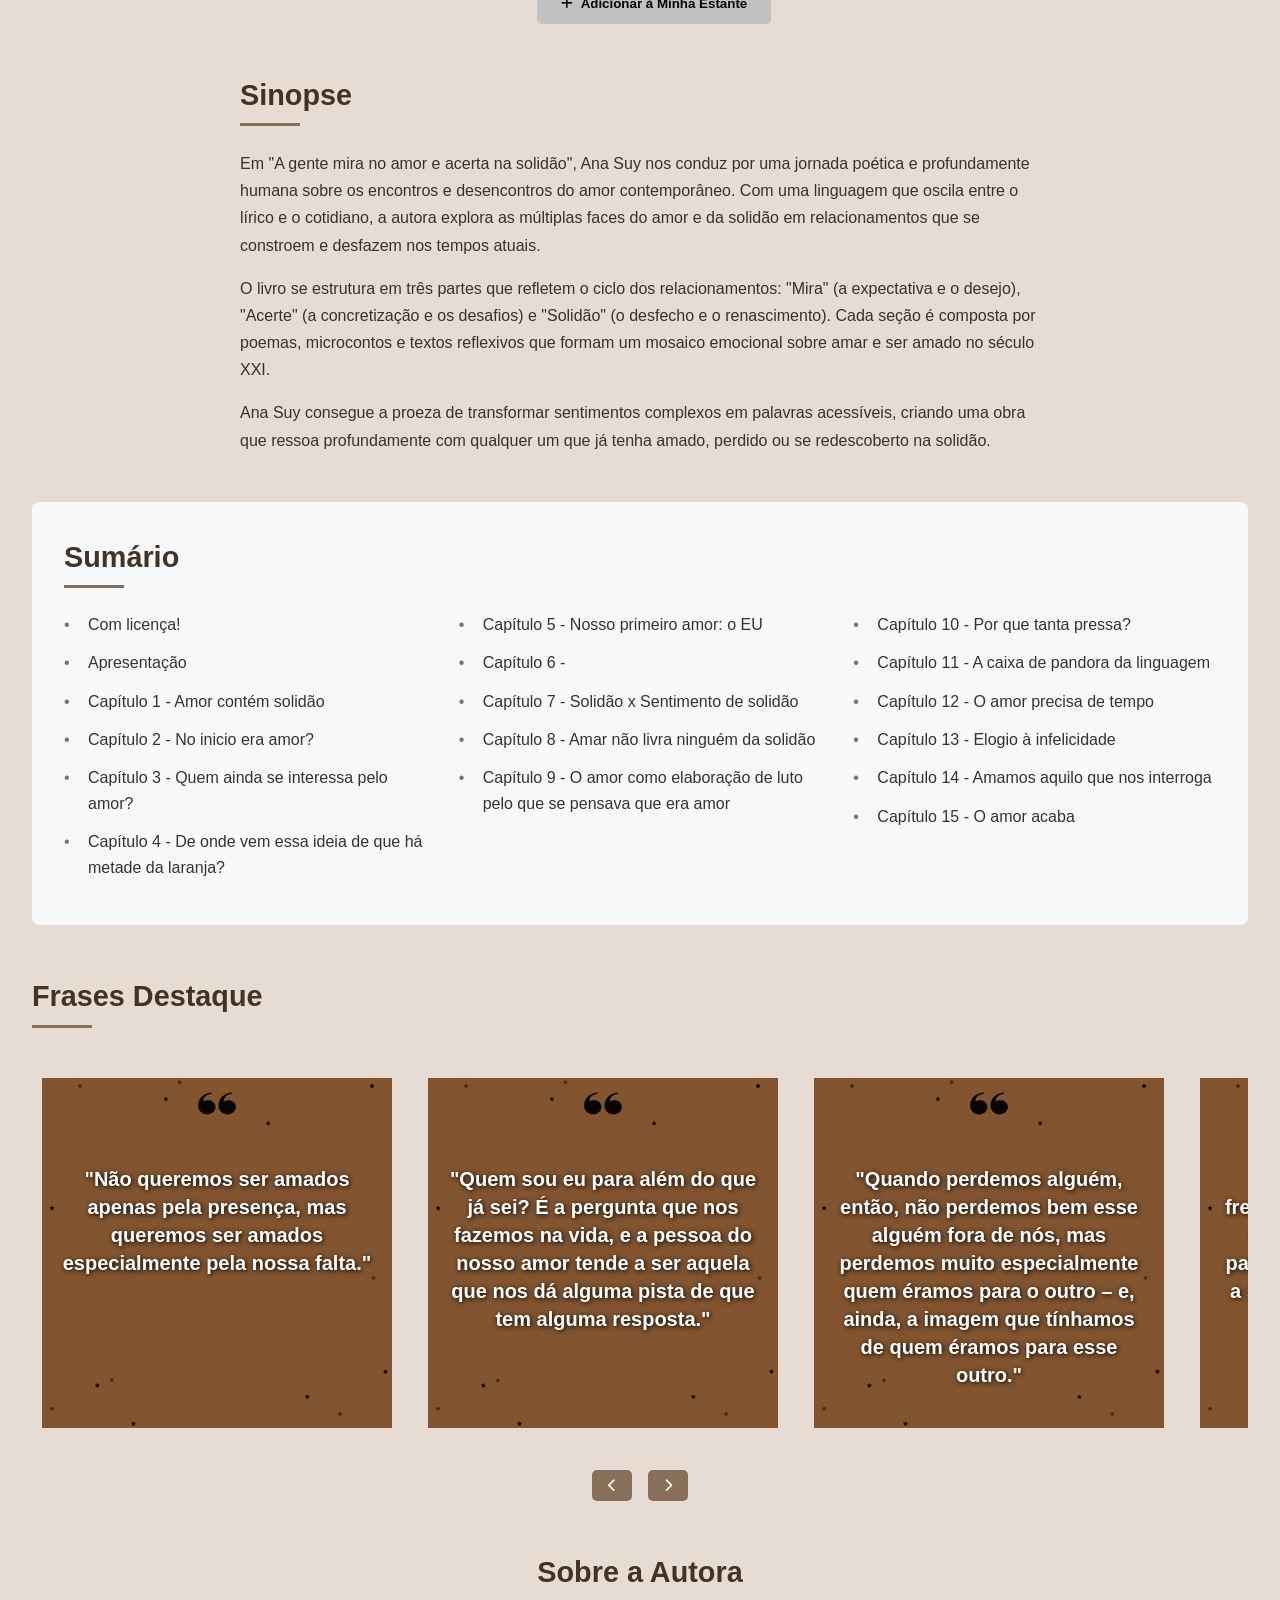
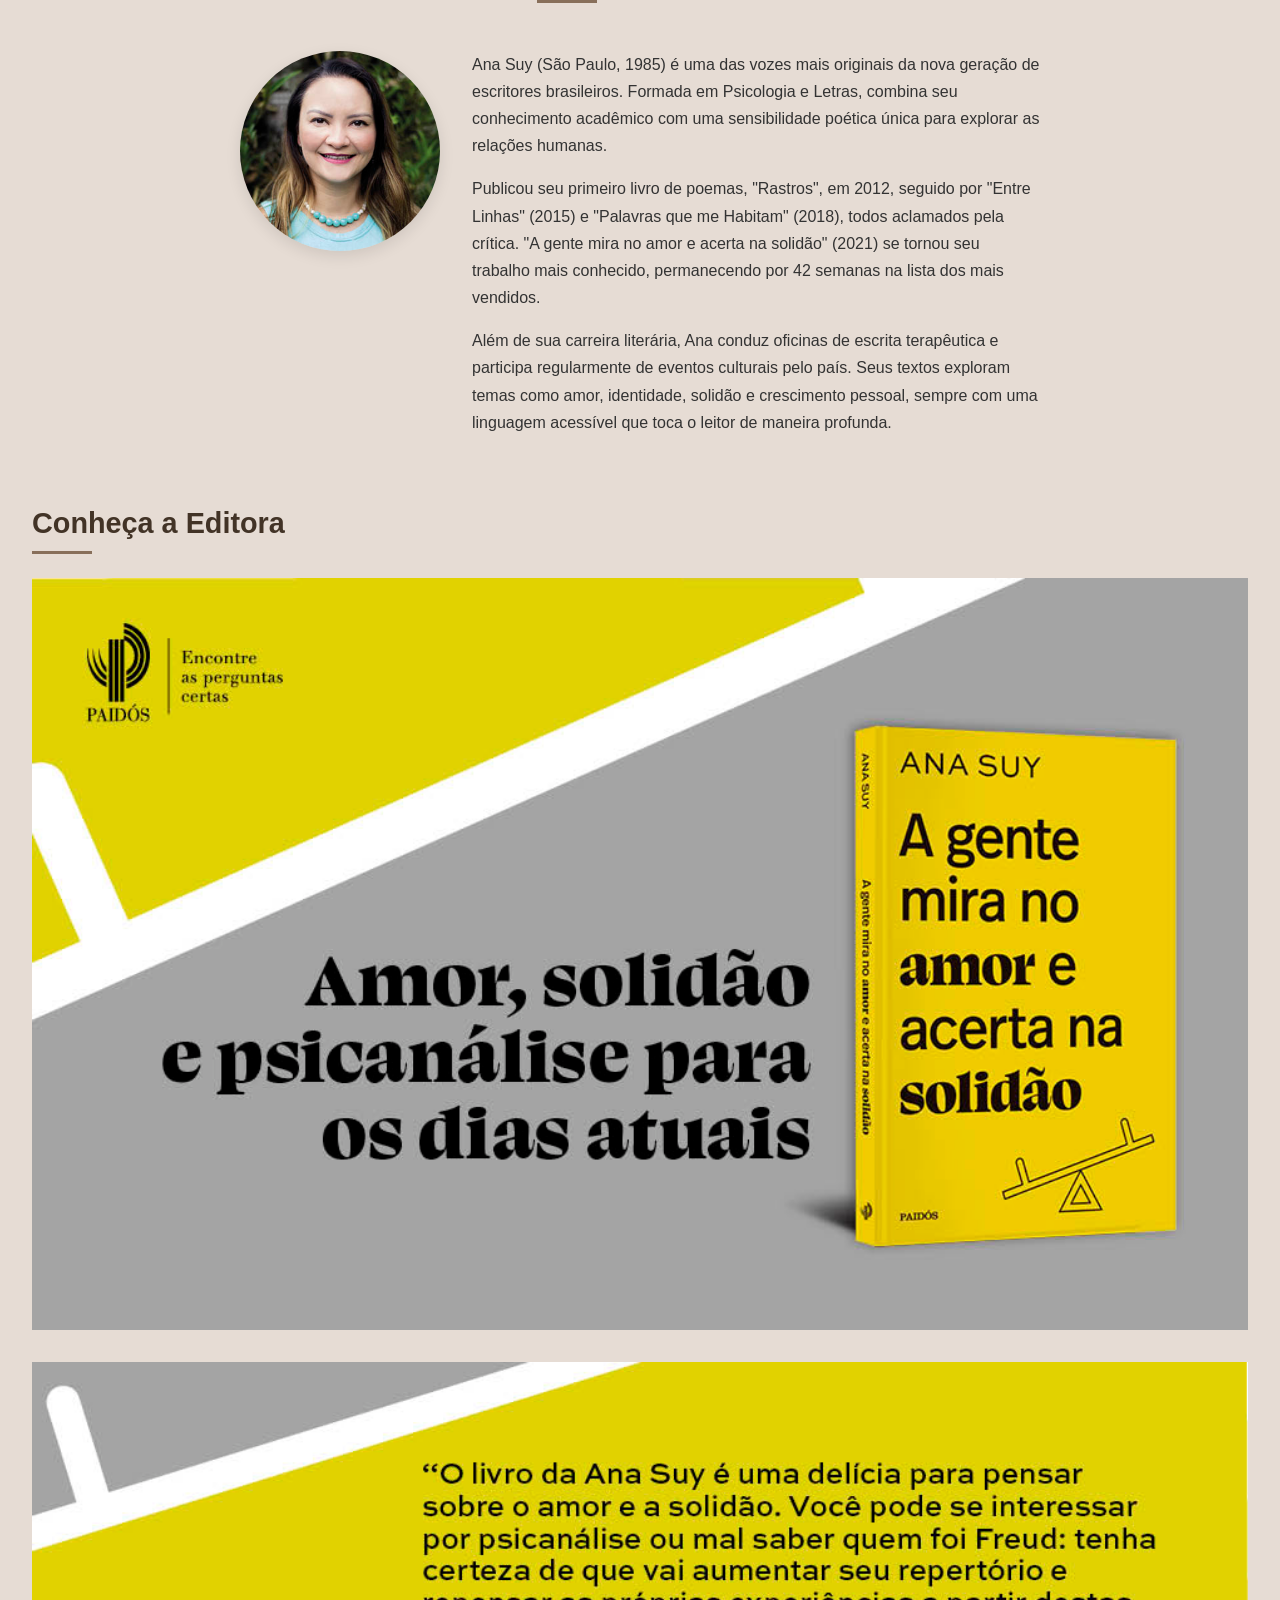
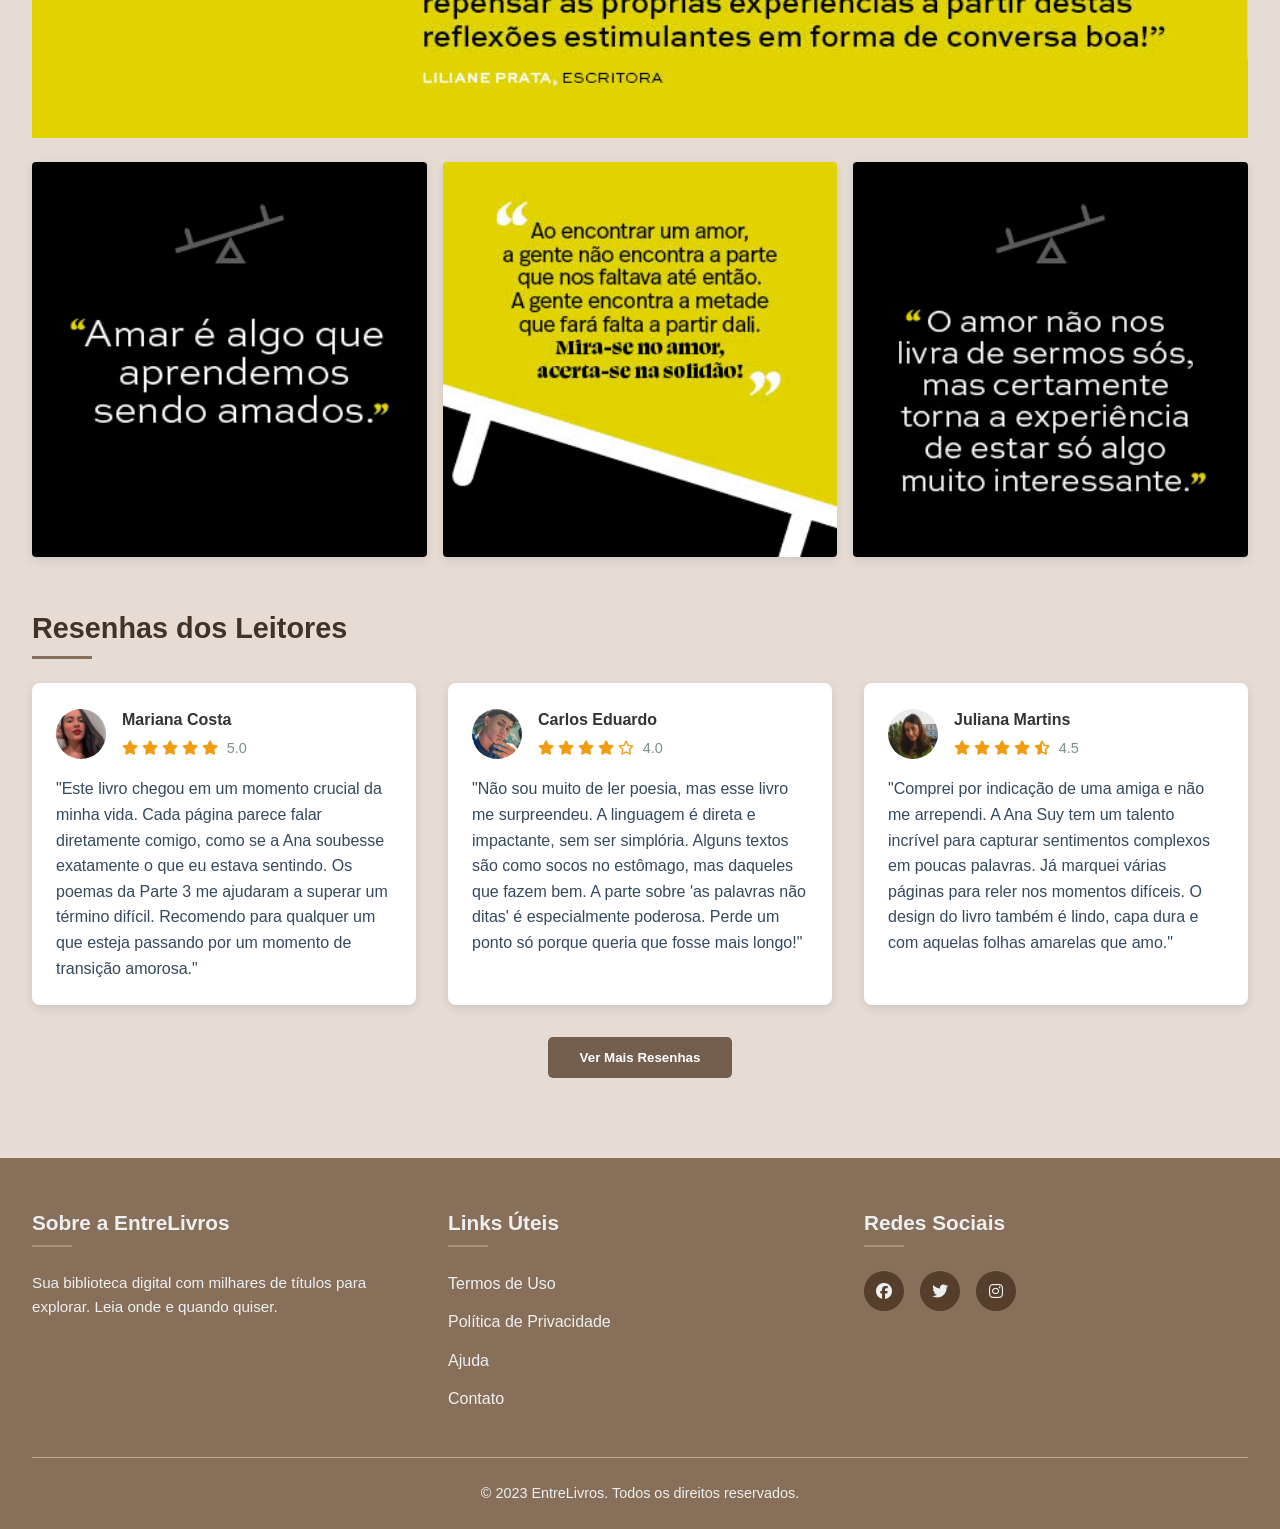
<file: paginaprincipal/visualizar-livro.html>
<!DOCTYPE html>
<html lang="pt-br">
<head>
    <meta charset="UTF-8">
    <meta name="viewport" content="width=device-width, initial-scale=1.0">
    <title>A gente mira no amor e acerta na solidão | EntreLivros</title>
    <link rel="stylesheet" href="https://cdnjs.cloudflare.com/ajax/libs/font-awesome/6.4.0/css/all.min.css">
    <link rel="stylesheet" href="../site2.css">
    <link rel="stylesheet" href="./livro.css">
</head>
<body>
    <header>
        <!-- Cabeçalho igual às outras páginas -->
        <div class="top-header">
            <div class="logo-area">
                <img src="../src/img/logoclara.png" alt="Logo EntreLivros" class="logo">
                <h1 class="site-name">EntreLivros</h1>
            </div>
            <div class="header-icons">
                <button class="icon-btn notification-btn">
                    <i class="fas fa-bell"></i>
                    <span class="notification-badge">3</span>
                </button>
                <button class="icon-btn menu-btn">
                    <i class="fas fa-bars"></i>
                </button>
            </div>
        </div>
        
        <nav class="main-nav">
            <ul>
                <li><a href="../site2.html"><i class="fas fa-home"></i> Início</a></li>
                <li><a href="#"><i class="fas fa-book-open"></i> Sua Estante</a></li>
                <li><a href="#"><i class="fas fa-list"></i> Categorias</a></li>
                <li><a href="#"><i class="fas fa-compass"></i> Explorar</a></li>
                <li><a href="#"><i class="fas fa-lightbulb"></i> Curiosidades</a></li>
                <li><a href="#"><i class="fas fa-star"></i> Recomendados</a></li>
            </ul>
        </nav>
    </header>
            <section class="search-section">
            
                <form action="../resultado.html" method="get" class="search-container">
                    <input type="text" placeholder="Pesquise por livros, autores ou gêneros...">
                    <button><i class="fas fa-search"></i></button>
                </form>
            
        </section>
    <main class="livro-page">
        <section class="livro-header">
            <div class="livro-titulo">
                <h1>A gente mira no amor e acerta na solidão</h1>
                <p class="autor">por Ana Suy</p>
            </div>
        </section>

        <section class="livro-galeria">
            <div class="galeria-container">
                <button class="nav-btn prev-btn"><i class="fas fa-chevron-left"></i></button>
                
                <div class="galeria-slide">
                    <img src="../src/img/capaagentemiranoamor.jpg" alt="Capa do livro" class="active">
                    <img src="../src/img/livroagentemira.jpg" alt="Frente do livro">
                    <img src="../src/img/livroverso.jpg" alt="Verso do livro">
                </div>
                
                <button class="nav-btn next-btn"><i class="fas fa-chevron-right"></i></button>
                
                <div class="galeria-indicadores">
                    <span class="ativo"></span>
                    <span></span>
                    <span></span>
                </div>
            </div>
        </section>
        <div class="avaliacao">
                    <div class="stars">
                        <i class="fas fa-star"></i>
                        <i class="fas fa-star"></i>
                        <i class="fas fa-star"></i>
                        <i class="fas fa-star"></i>
                        <i class="fas fa-star-half-alt"></i>
                        <span>4.7 (2.3k avaliações)</span>
                    </div>
                </div>
        <div class="posicionamento-botoes">
            <button class="botao-comprar"> Comprar</button>
            <button class="btn estante-btn">
            <i class="fas fa-plus"></i> Adicionar à Minha Estante
            </button>
        </div>
        
        <section class="livro-sinopse">
            <h2>Sinopse</h2>
            <div class="sinopse-content">
                <p>Em "A gente mira no amor e acerta na solidão", Ana Suy nos conduz por uma jornada poética e profundamente humana sobre os encontros e desencontros do amor contemporâneo. Com uma linguagem que oscila entre o lírico e o cotidiano, a autora explora as múltiplas faces do amor e da solidão em relacionamentos que se constroem e desfazem nos tempos atuais.</p>
                <p>O livro se estrutura em três partes que refletem o ciclo dos relacionamentos: "Mira" (a expectativa e o desejo), "Acerte" (a concretização e os desafios) e "Solidão" (o desfecho e o renascimento). Cada seção é composta por poemas, microcontos e textos reflexivos que formam um mosaico emocional sobre amar e ser amado no século XXI.</p>
                <p>Ana Suy consegue a proeza de transformar sentimentos complexos em palavras acessíveis, criando uma obra que ressoa profundamente com qualquer um que já tenha amado, perdido ou se redescoberto na solidão.</p>
            </div>
        </section>

        <section class="livro-sumario">
            <h2>Sumário</h2>
            <div class="sumario-content">
                <div class="sumario-coluna">
                   <ul>
                        <li>Com licença!</li>
                        <li>Apresentação</li>
                        <li>Capítulo 1 - Amor contém solidão</li>
                        <li>Capítulo 2 - No inicio era amor?</li>
                        <li>Capítulo 3 - Quem ainda se interessa pelo amor?</li>
                        <li>Capítulo 4 - De onde vem essa ideia de que há metade da laranja?</li>
                    </ul>
                </div>

                <div class="sumario-coluna"> 
                    <ul>
                        <li>Capítulo 5 - Nosso primeiro amor: o EU</li>
                        <li>Capítulo 6 - </li>
                        <li>Capítulo 7 - Solidão x Sentimento de solidão</li>
                        <li>Capítulo 8 - Amar não livra ninguém da solidão</li>
                        <li>Capítulo 9 - O amor como elaboração de luto pelo que se pensava que era amor</li>
                    </ul>
                </div>
                <div class="sumario-coluna">
                    
                    <ul>
                            <li>Capítulo 10 - Por que tanta pressa?</li>
                            <li>Capítulo 11 - A caixa de pandora da linguagem</li>
                            <li>Capítulo 12 - O amor precisa de tempo</li>
                            <li>Capítulo 13 - Elogio à infelicidade</li>
                            <li>Capítulo 14 - Amamos aquilo que nos interroga</li>
                            <li>Capítulo 15 - O amor acaba</li>
                    </ul>
                </div>
            </div>
        </section>

        <section class="livro-destaques">
            <h2>Frases Destaque</h2>
            <div class="destaques-scroll">
                <div class="destaques-container">
                    <div class="destaque-item">
                        <img src="../src/img/frasepopmarrom2.png" alt="Frase do livro: 'O amor que imaginamos raramente é o amor que vivemos'">
                        <h1 class="texto">"Não queremos ser amados apenas pela presença, mas queremos ser amados especialmente pela nossa falta."</h1>
                    </div>
                    <div class="destaque-item">
                        <img src="../src/img/frasepopmarrom2.png" alt="Frase do livro: 'Solidão não é a ausência do outro, mas a redescoberta de si'">
                    <h1 class="texto">"Quem sou eu para além do que já sei? É a pergunta que nos fazemos na vida, e a pessoa do nosso amor tende a ser aquela que nos dá alguma pista de que tem alguma resposta."</h1>
                    </div>
                    <div class="destaque-item">
                        <img src="../src/img/frasepopmarrom2.png" alt="Frase do livro: 'Amamos pessoas, mas nos relacionamos com suas expectativas'">
                    <h1 class="texto">"Quando perdemos alguém, então, não perdemos bem esse alguém fora de nós, mas perdemos muito especialmente quem éramos para o outro – e, ainda, a imagem que tínhamos de quem éramos para esse outro."</h1>
                    </div>
                    <div class="destaque-item">
                        <img src="../src/img/frasepopmarrom2.png" alt="Frase do livro: 'O fim de um amor não é fracasso, é conclusão'">
                    <h1 class="texto">"Os amantes estão com frequência a pedir palavras uns dos outros. Porque são as palavras que fazem ponte entre a solidão de um e a solidão do outro no amor."</h1>
                    </div>
                    
                </div>
            </div>
            <div class="scroll-buttons">
                <button class="scroll-btn left-btn"><i class="fas fa-chevron-left"></i></button>
                <button class="scroll-btn right-btn"><i class="fas fa-chevron-right"></i></button>
            </div>
        </section>

        <section class="livro-autora">
            <h2>Sobre a Autora</h2>
            <div class="autora-content">
                <img src="../src/img/autoraanasuy.jpg" alt="Foto da autora Ana Suy" class="autora-foto">
                <div class="autora-texto">
                    <p>Ana Suy (São Paulo, 1985) é uma das vozes mais originais da nova geração de escritores brasileiros. Formada em Psicologia e Letras, combina seu conhecimento acadêmico com uma sensibilidade poética única para explorar as relações humanas.</p>
                    <p>Publicou seu primeiro livro de poemas, "Rastros", em 2012, seguido por "Entre Linhas" (2015) e "Palavras que me Habitam" (2018), todos aclamados pela crítica. "A gente mira no amor e acerta na solidão" (2021) se tornou seu trabalho mais conhecido, permanecendo por 42 semanas na lista dos mais vendidos.</p>
                    <p>Além de sua carreira literária, Ana conduz oficinas de escrita terapêutica e participa regularmente de eventos culturais pelo país. Seus textos exploram temas como amor, identidade, solidão e crescimento pessoal, sempre com uma linguagem acessível que toca o leitor de maneira profunda.</p>
                </div>
            </div>
        </section>

        <section class="livro-editora">
            <h2>Conheça a Editora</h2>
            <div class="editora-content">
                <div class="editora-top">
                    <img src="../src/img/editora1.jpg" alt="Logo da Editora Palavra Livre">
                    <img src="../src/img/editora2.jpg" alt="Selo de qualidade da editora">
                </div>
                <div class="editora-bottom">
                    <img src="../src/img/editora3.jpg" alt="Outro livro da editora">
                    <img src="../src/img/EDITORA4.jpg" alt="Outro livro da editora">
                    <img src="../src/img/editora5.jpg" alt="Outro livro da editora">
                </div>
            </div>
        </section>

        <section class="livro-resenhas">
            <h2>Resenhas dos Leitores</h2>
            <div class="resenhas-container">
                <div class="resenha-card">
                    <div class="resenha-header">
                        <img src="../src/img/mulherfotoperfil.png" alt="Foto do leitor" class="resenha-avatar">
                        <div class="resenha-info">
                            <h4>Mariana Costa</h4>
                            <div class="resenha-rating">
                                <i class="fas fa-star"></i>
                                <i class="fas fa-star"></i>
                                <i class="fas fa-star"></i>
                                <i class="fas fa-star"></i>
                                <i class="fas fa-star"></i>
                                <span>5.0</span>
                            </div>
                        </div>
                    </div>
                    <div class="resenha-texto">
                        <p>"Este livro chegou em um momento crucial da minha vida. Cada página parece falar diretamente comigo, como se a Ana soubesse exatamente o que eu estava sentindo. Os poemas da Parte 3 me ajudaram a superar um término difícil. Recomendo para qualquer um que esteja passando por um momento de transição amorosa."</p>
                    </div>
                </div>

                <div class="resenha-card">
                    <div class="resenha-header">
                        <img src="../src/img/fotoperfilresenha.png" alt="Foto do leitor" class="resenha-avatar">
                        <div class="resenha-info">
                            <h4>Carlos Eduardo</h4>
                            <div class="resenha-rating">
                                <i class="fas fa-star"></i>
                                <i class="fas fa-star"></i>
                                <i class="fas fa-star"></i>
                                <i class="fas fa-star"></i>
                                <i class="far fa-star"></i>
                                <span>4.0</span>
                            </div>
                        </div>
                    </div>
                    <div class="resenha-texto">
                        <p>"Não sou muito de ler poesia, mas esse livro me surpreendeu. A linguagem é direta e impactante, sem ser simplória. Alguns textos são como socos no estômago, mas daqueles que fazem bem. A parte sobre 'as palavras não ditas' é especialmente poderosa. Perde um ponto só porque queria que fosse mais longo!"</p>
                    </div>
                </div>

                <div class="resenha-card">
                    <div class="resenha-header">
                        <img src="../src/img/mulherfotoperfil2.png" alt="Foto do leitor" class="resenha-avatar">
                        <div class="resenha-info">
                            <h4>Juliana Martins</h4>
                            <div class="resenha-rating">
                                <i class="fas fa-star"></i>
                                <i class="fas fa-star"></i>
                                <i class="fas fa-star"></i>
                                <i class="fas fa-star"></i>
                                <i class="fas fa-star-half-alt"></i>
                                <span>4.5</span>
                            </div>
                        </div>
                    </div>
                    <div class="resenha-texto">
                        <p>"Comprei por indicação de uma amiga e não me arrependi. A Ana Suy tem um talento incrível para capturar sentimentos complexos em poucas palavras. Já marquei várias páginas para reler nos momentos difíceis. O design do livro também é lindo, capa dura e com aquelas folhas amarelas que amo."</p>
                    </div>
                </div>
            </div>
            <button class="btn ver-mais-btn">Ver Mais Resenhas</button>
        </section>
    </main>

    <footer>
        <!-- Rodapé igual às outras páginas -->
        <div class="footer-content">
            <div class="footer-section">
                <h3>Sobre a EntreLivros</h3>
                <p>Sua biblioteca digital com milhares de títulos para explorar. Leia onde e quando quiser.</p>
            </div>
            <div class="footer-section">
                <h3>Links Úteis</h3>
                <ul>
                    <li><a href="#">Termos de Uso</a></li>
                    <li><a href="#">Política de Privacidade</a></li>
                    <li><a href="#">Ajuda</a></li>
                    <li><a href="#">Contato</a></li>
                </ul>
            </div>
            <div class="footer-section">
                <h3>Redes Sociais</h3>
                <div class="social-icons">
                    <a href="#"><i class="fab fa-facebook"></i></a>
                    <a href="#"><i class="fab fa-twitter"></i></a>
                    <a href="#"><i class="fab fa-instagram"></i></a>
                </div>
            </div>
        </div>
        <div class="footer-bottom">
            <p>&copy; 2023 EntreLivros. Todos os direitos reservados.</p>
        </div>
    </footer>

    <script src="./livro.js"></script>
    <script src="../script.js"></script>
</body>
</html>
</file>
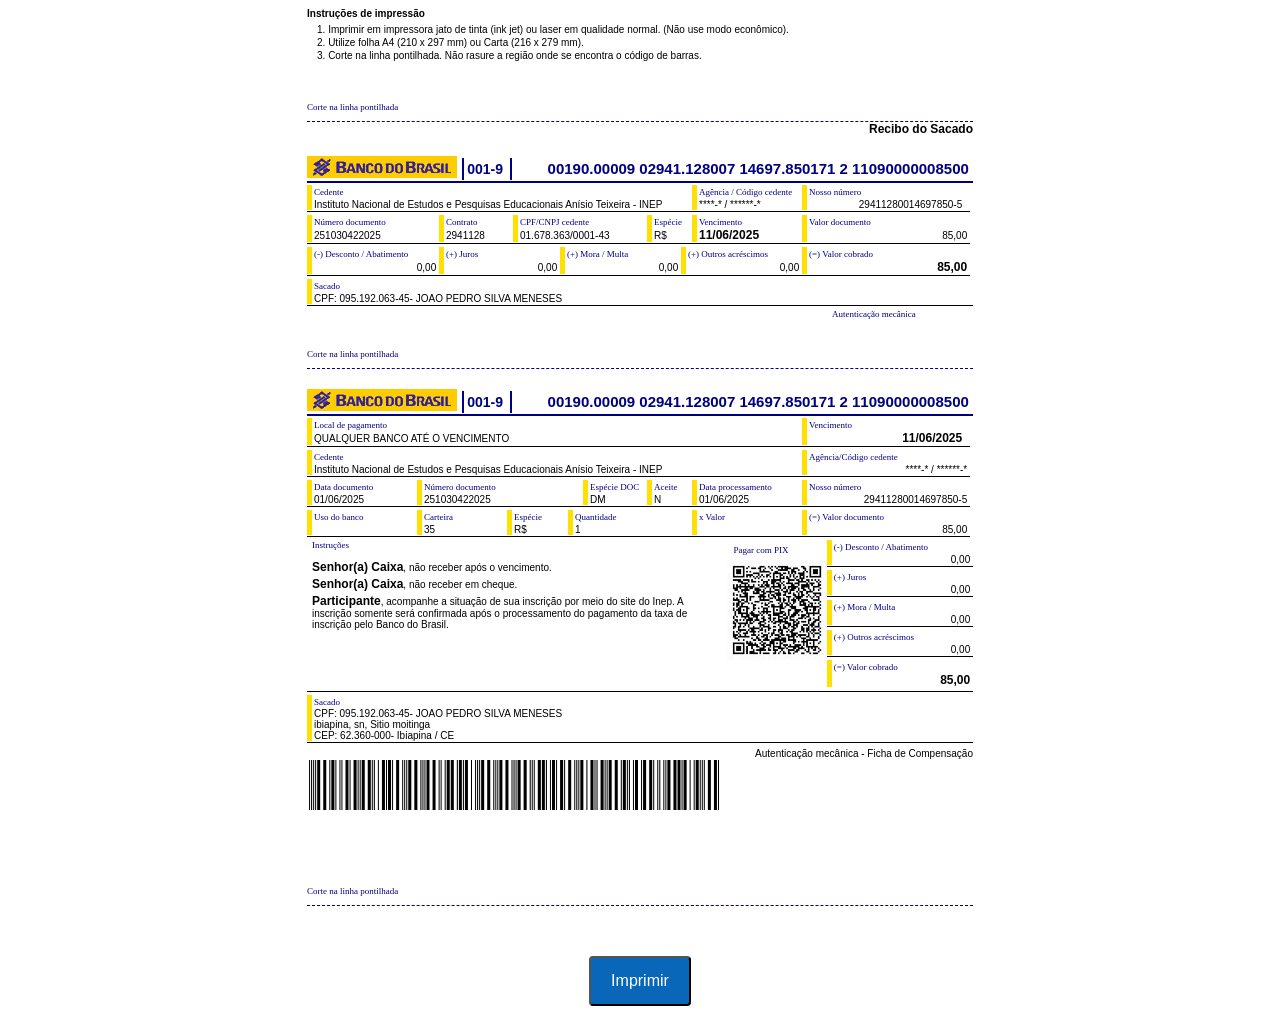
<file: src/img/boleto.html>
<!DOCTYPE html PUBLIC "-//W3C//DTD XHTML 1.0 Strict//EN" "http://www.w3.org/TR/xhtml1/DTD/xhtml1-strict.dtd"><html xmlns="http://www.w3.org/1999/html" xmlns="http://www.w3.org/1999/html"><head><meta http-equiv="Content-Type" content="text/html; charset=UTF-8"><title>Boleto</title><style type="text/css">@media screen, print{#conteudo *{font-family: Arial; font-size: 12px; margin: 0; padding: 0}#conteudo{width: 666px; margin: 0 auto; padding-bottom: 30px}#boleto{width: 666px; margin: 0; padding: 0}#instrucao_impressao h2{font-size: 10px; font-weight: 700}#instrucao_impressao p{font-size: 10px; margin: 4px 0}#instrucao_impressao ol{font-size: 10px; margin: 5px 0}#instrucao_impressao ol li{font-size: 10px; text-indent: 10px; margin: 2px 0; list-style-position: inside}#boleto .pontilhada{width: 666px; margin: 0 auto; border-bottom: 1px navy dashed}#boleto .pontilhada p{margin: 0; padding: 0; font-family: 'Arial Narrow'; font-size: 9px; height: 19px; color: navy}#conteudo table.header{width: 666px; height: 20px; margin-top: 20px; margin-bottom: 2px; border-bottom: 2px navy solid}#conteudo table.header div.codigo_banco_com_dv{width: 46px; height: 19px; margin-left: 5px; padding-top: 3px; text-align: center; font-size: 14px; font-weight: 700; color: navy; border-right: 2px solid navy; border-left: 2px solid navy}#conteudo table.header td.linha_digitavel{width: 464px; text-align: right; font: 700 15px Arial; color: navy}#conteudo table.linha{margin-bottom: 3px; padding-bottom: 1px; border-bottom: 1px #000 solid}#conteudo table.linha tr.titulo td{height: 13px; font-family: 'Arial Narrow'; font-size: 9px; color: navy; border-left: 5px #ffe000 solid; padding-left: 2px; -webkit-box-sizing: border-box !important; -moz-box-sizing: border-box !important; box-sizing: border-box !important}#conteudo table.linha tr.campo td{height: 12px; font-size: 10px; color: #000; border-left: 5px #ffe000 solid; padding-left: 2px; -webkit-box-sizing: border-box !important; -moz-box-sizing: border-box !important; box-sizing: border-box !important}#conteudo table.linha td p{font-size: 10px}#conteudo table.linha tr.campo td.ag_cod_cedente_, table.linha tr.campo td.nosso_numero, table.linha tr.campo td.nosso_numero_, table.linha tr.campo td.valor_documento, table.linha tr.campo td.valor_documento_, table.linha tr.campo td.vencimento_, table.linha tr.campo td.xvalor{text-align: right}#conteudo table.linha td.ultima_linha{vertical-align: top; height: 30px}#conteudo table.linha td.ultima_linha table.linha{margin-bottom: -5px; border: 0 #fff} #conteudo td.ultima_linha table.linha td.instrucoes{border-left: 0 #fff none; padding-left: 5px; padding-bottom: 0; margin-bottom: 0; height: 20px; vertical-align: top} #conteudo td.ultima_linha table.linha td.qrcode{border-left: 0 #fff none;} #conteudo table.linha td.cedente{width: 385px}#conteudo table.linha td.valor_cobrado_{padding-bottom: 0; margin-bottom: 0}#conteudo table.linha td.ag_cod_cedente, table.linha td.vencimento{width: 110px}#conteudo table.linha td.especie{width: 45px}#conteudo table.linha td.desconto, table.linha td.num_doc{width: 132px}#conteudo table.linha td.contrato{width: 74px}#conteudo table.linha td.cpf_cnpj{width: 134px}#conteudo table.linha td.outras_deducoes, table.linha td.mora_multa, table.linha td.outros_acrescimos{width: 121px}#conteudo table.linha td.nosso_numero, table.linha td.valor_documento, table.linha td.valor_cobrado{width: 168px; padding-right: 5px}#conteudo table.linha td.sacado, table.linha td.sacado_{width: 666px}#conteudo table.linha td.local_pagto, table.linha td.cedente_{width: 495px}#conteudo table.linha td.data_doc, table.linha td.data_process, table.linha td.reservado, table.linha td.xvalor{width: 110px}#conteudo table.linha td.carteira{width: 90px}#conteudo table.linha td.num_doc_{width: 166px}#conteudo table.linha td.especie_doc{width: 64px}#conteudo table.linha td.aceite{width: 45px}#conteudo table.linha td.especie_{width: 61px}#conteudo table.linha td.qtd{width: 124px}#conteudo table.linha td.instrucoes{width: 495px}#conteudo table.linha td.instrucoes p{margin-bottom: 3px}#conteudo table.linha td.vencimento_, table.linha td.ag_cod_cedente_, table.linha td.nosso_numero_, table.linha td.valor_documento_, table.linha td.desconto_, table.linha td.mora_multa_, table.linha td.outras_deducoes_, table.linha td.outros_acrescimos_, table.linha td.valor_cobrado_{width: 168px; padding-right: 5px}#conteudo div.footer{white-space: nowrap; margin-bottom: 30px}#conteudo div.footer p{width: 88px; margin: 0; padding: 0 0 0 525px; font-family: 'Arial Narro'; font-size: 9px; color: navy}#conteudo div.codigo_barras{width: 666px; margin-bottom: 20px; font-size: 0}#conteudo div.codigo_barras p{font-size: 0}input{background: #0867B8; color: white; padding: 14px 20px; font-size: 16px; border-radius: 4px;}}</style></head><body><div id="conteudo"><div><div id="instrucao_impressao"><h2>Instru&ccedil;&otilde;es de impress&atilde;o</h2><ol><li>Imprimir em impressora jato de tinta (ink jet) ou laser em qualidade normal. (N&atilde;o use modo econ&ocirc;mico).</li><li>Utilize folha A4 (210 x 297 mm) ou Carta (216 x 279 mm).</li><li>Corte na linha pontilhada. N&atilde;o rasure a regi&atilde;o onde se encontra o c&oacute;digo de barras.</li></ol></div></div><br/><br/><div id="boleto"><div class="pontilhada"><p>Corte na linha pontilhada</p></div><div align="right" width="666"><b>Recibo do Sacado</b></div><table class="header" border="0" cellspacing="0" cellpadding="0"><tbody><tr><td width="150"><img src="[data-uri]"></td><td width="50"><div class="codigo_banco_com_dv">001-9&nbsp;</div></td><td class="linha_digitavel">00190.00009 02941.128007 14697.850171 2 11090000008500&nbsp;</td></tr></tbody></table><table class="linha" cellspacing="0" cellpadding="0"><tbody><tr class="titulo"><td class="cedente">Cedente</td><td class="ag_cod_cedente">Ag&ecirc;ncia / C&oacute;digo cedente</td><td class="nosso_numero">Nosso n&uacute;mero</td></tr><tr class="campo"><td class="cedente">Instituto Nacional de Estudos e Pesquisas Educacionais Anísio Teixeira - INEP&nbsp;</td><td class="ag_cod_cedente">****-* / ******-*&nbsp;</td><td class="nosso_numero">29411280014697850-5&nbsp;</td></tr></tbody></table><table class="linha" cellspacing="0" cellpadding="0"><tbody><tr class="titulo"><td class="num_doc">N&uacute;mero documento</td><td class="contrato">Contrato</td><td class="cpf_cnpj">CPF/CNPJ cedente</td><td class="especie">Esp&eacute;cie</td><td class="vencimento">Vencimento</td><td class="valor_documento">Valor documento</td></tr><tr class="campo"><td class="num_doc">251030422025&nbsp;</td><td class="contrato">2941128&nbsp;</td><td class="cpf_cnpj">01.678.363/0001-43&nbsp;</td><td class="especie">R$&nbsp;</td><td class="vencimento"><b>11/06/2025</b>&nbsp;</td><td class="valor_documento">85,00&nbsp;</td></tr></tbody></table><table class="linha" cellspacing="0" cellpadding="0"><tbody><tr class="titulo"><td class="desconto">(-) Desconto / Abatimento</td><td class="outras_deducoes">(+) Juros</td><td class="mora_multa">(+) Mora / Multa</td><td class="outros_acrescimos">(+) Outros acr&eacute;scimos</td><td class="valor_cobrado">(=) Valor cobrado</td></tr><tr class="campo"><td class="desconto" align="right">0,00&nbsp;</td><td class="outras_deducoes" align="right">0,00&nbsp;</td><td class="mora_multa" align="right">0,00&nbsp;</td><td class="outros_acrescimos" align="right">0,00&nbsp;</td><td class="valor_cobrado" align="right"><b>85,00</b>&nbsp;</td></tr></tbody></table><table class="linha" cellspacing="0" cellpadding="0"><tbody><tr class="titulo"><td class="sacado">Sacado</td></tr><tr class="campo"><td class="sacado">CPF: 095.192.063-45- JOAO PEDRO SILVA MENESES&nbsp;</td></tr></tbody></table><div class="footer"><p>Autentica&ccedil;&atilde;o mec&acirc;nica</p></div><div class="pontilhada"><p>Corte na linha pontilhada</p></div><table class="header" border="0" cellspacing="0" cellpadding="0"><tbody><tr><td width="150"><img src="[data-uri]"></td><td width="50"><div class="codigo_banco_com_dv">001-9&nbsp;</div></td><td class="linha_digitavel">00190.00009 02941.128007 14697.850171 2 11090000008500&nbsp;</td></tr></tbody></table><table class="linha" cellspacing="0" cellpadding="0"><tbody><tr class="titulo"><td class="local_pagto">Local de pagamento</td><td class="vencimento_">Vencimento</td></tr><tr class="campo"><td class="local_pagto">QUALQUER BANCO AT&Eacute; O VENCIMENTO</td><td class="vencimento_"><b>11/06/2025</b>&nbsp;</td></tr></tbody></table><table class="linha" cellspacing="0" cellpadding="0"><tbody><tr class="titulo"><td class="cedente_">Cedente</td><td class="ag_cod_cedente_">Ag&ecirc;ncia/C&oacute;digo cedente</td></tr><tr class="campo"><td class="cedente_">Instituto Nacional de Estudos e Pesquisas Educacionais Anísio Teixeira - INEP&nbsp;</td><td class="ag_cod_cedente_">****-* / ******-*&nbsp;</td></tr></tbody></table><table class="linha" cellspacing="0" cellpadding="0"><tbody><tr class="titulo"><td class="data_doc">Data documento</td><td class="num_doc_">N&uacute;mero documento</td><td class="especie_doc">Esp&eacute;cie DOC</td><td class="aceite">Aceite</td><td class="data_process">Data processamento</td><td class="nosso_numero_">Nosso n&uacute;mero</td></tr><tr class="campo"><td class="data_doc">01/06/2025&nbsp;</td><td class="num_doc_">251030422025&nbsp;</td><td class="especie_doc">DM&nbsp;</td><td class="aceite">N&nbsp;</td><td class="data_process">01/06/2025&nbsp;</td><td class="nosso_numero_">29411280014697850-5&nbsp;</td></tr></tbody></table><table class="linha" cellspacing="0" cellpadding="0"><tbody><tr class="titulo"><td class="reservado">Uso do banco</td><td class="carteira">Carteira</td><td class="especie_">Esp&eacute;cie</td><td class="qtd">Quantidade</td><td class="xvalor">x Valor</td><td class="valor_documento_">(=) Valor documento</td></tr><tr class="campo"><td class="reservado">&nbsp;</td><td class="carteira">35&nbsp;</td><td class="especie_">R$&nbsp;</td><td class="qtd">1&nbsp;</td><td class="xvalor">&nbsp;</td><td class="valor_documento_">85,00&nbsp;</td></tr></tbody></table><table class="linha" cellspacing="0" cellpadding="0"><tbody><tr><td class="ultima_linha" rowspan="6"><table class="linha" cellspacing="0" cellpadding="0"><tbody><tr class="titulo"><td class="instrucoes">Instru&ccedil;&otilde;es</td><td class="qrcode">&nbsp;&nbsp;&nbsp;Pagar com PIX</td></tr><tr class="campo"><td class="instrucoes" rowspan="5"><p><b>Senhor(a) Caixa</b>, não receber após o vencimento.</p><p><b>Senhor(a) Caixa</b>, não receber em cheque.</p><p> </p><p><b>Participante</b>, acompanhe a situação de sua inscrição por meio do site do Inep. A inscrição somente será confirmada após o processamento do pagamento da taxa de inscrição pelo Banco do Brasil.</p></td><td class="qrcode" rowspan="5"><img width="100" height="100" border="0" src="[data-uri]" alt=""></td></tr></tbody></table></td></tr><tr><td><table class="linha" cellspacing="0" cellpadding="0"><tbody><tr class="titulo"><td class="desconto_">(-) Desconto / Abatimento</td></tr><tr class="campo"><td class="desconto_" align="right">0,00&nbsp;</td></tr></tbody></table></td></tr><tr><td><table class="linha" cellspacing="0" cellpadding="0"><tbody><tr class="titulo"><td class="outras_deducoes_">(+) Juros</td></tr><tr class="campo"><td class="outras_deducoes_" align="right">0,00&nbsp;</td></tr></tbody></table></td></tr><tr><td><table class="linha" cellspacing="0" cellpadding="0"><tbody><tr class="titulo"><td class="mora_multa_">(+) Mora / Multa</td></tr><tr class="campo"><td class="mora_multa_" align="right">0,00&nbsp;</td></tr></tbody></table></td></tr><tr><td><table class="linha" cellspacing="0" cellpadding="0"><tbody><tr class="titulo"><td class="outros_acrescimos_">(+) Outros acr&eacute;scimos</td></tr><tr class="campo"><td class="outros_acrescimos_" align="right">0,00&nbsp;</td></tr></tbody></table></td></tr><tr><td class="ultima_linha"><table class="linha" cellspacing="0" cellpadding="0"><tbody><tr class="titulo"><td class="valor_cobrado_">(=) Valor cobrado</td></tr><tr class="campo"><td class="valor_cobrado_" align="right"><b>85,00</b>&nbsp;</td></tr></tbody></table></td></tr></tbody></table><table class="linha" cellspacing="0" cellpadding="0"><tbody><tr class="titulo"><td class="sacado_">Sacado</td></tr><tr class="campo"><td class="sacado_"><p>CPF: 095.192.063-45- JOAO PEDRO SILVA MENESES&nbsp;</p><p>ibiapina, sn, Sitio moitinga&nbsp;</p><p>CEP: 62.360-000- Ibiapina / CE&nbsp;</p></td></tr></tbody></table><table cellspacing="0" cellpadding="0" width="666" border="0"><tbody><tr><td width="666" align="right"><font style="font-size:10px">Autentica&ccedil;&atilde;o mec&acirc;nica - Ficha de Compensa&ccedil;&atilde;o</font></td></tr></tbody></table><div class="codigo_barras"><p><img width="415" height="50" border="0" src="[data-uri]" alt=""></p></div><br><br><br><br><p><div class="pontilhada"><p>Corte na linha pontilhada</p></div></p></div></div><p style="margin-top: 20px; display: flex; flex-direction: row; align-items: center; justify-content: center;"><input type="button" value="Imprimir" onClick="print();"/></p></body></html>
</file>
<file: homepage/style.css>
*{
    margin:0%;
    padding: 0%;
    box-sizing: border-box;
}

body{
    background-color: #e6dcd4;
}

.topo{
    display: flex;
    height: 15vh;
    width: 100%;
    background-color: #6f5743;
    justify-content:end;
    align-items: center;
    color:#e6dcd4;

}

.card1{
    display:flex;
    font-size: 8vh;
    justify-content: center;
    align-items: center;

}

.card2{
    display:flex;
    height: 50vh;
    width: 30vw;
    background-image: url(../src/img/photo-1630343710506-89f8b9f21d31.jpg);
    background-size:cover;
    border-radius: 2%;
}


.inicio{
    display: flex;
    justify-content: space-around;
    align-items: center;
    margin-top: 5%;
}

.card1{
    display:flex;
    height: 50vh;
    width: 30vw;
    color:#56493d;
}

.card2{
    height: 50vh;
    width: 30vw;
   
}

footer{
    display: flex;
    height: 50vh;
    width: 100%;
    align-items: center;
    justify-content: center;
    flex-direction: column;
    margin-top: 15vh;
    margin-bottom: 10vh;
    background-color: #c1a67d;

}

.cards{
    display:flex;
    width: 100%;
    height: 20vh;
    gap:2%;
    
}

.minicards{
    display: flex;
    width: 25vw;
    height: 25vh; 
    margin-left:5%;
    margin-right: 5%;
    border-radius: 10px;
    font-size: 1.7vw;
    justify-content: center;
    align-items: center;
    padding: 1%;
    background-color: #6f5743;
    box-shadow:1px 1px 5px 1px; 

}

.texto{
    display: flex;
    margin-bottom: 20vh;
    font-size: 3vh;
    color:#56493d;
    
}

.menu{
    display:flex;
    margin-right: 5vh;
    margin-left:2vh;
    cursor: pointer;
    color:#e6dcd4;
}

.menu:hover{
    color:#56493d;
}


.lupa{
display:flex; 
   color:#e6dcd4;
   cursor:pointer;
}


.lupa:hover{
    color:#56493d;
}


.topo input{
    margin-right: 5vh;
    height: 4vh;
    width: 15vw;
    border-radius: 1vh;
    border:1px solid;
    padding-left: 0.5vw;
    margin-top: 0.3vh;

}

.linklupa{
    display:flex;
    text-decoration: none;
    color: #e6dcd4;
    cursor: pointer;

}
.arealogo{
    display:flex;
    width: 5%;
    height: 70%;
    background-image: url(../src/img/logoclara.png);
    background-size: cover;
    margin-right:65vw;

     
}

.entrelivros{
    display: flex;
    margin-left: 4vw;
    font-size: 30px;
    align-items: center;
}
</file>
<file: notificacoespage/style.css>
/* Estilos Gerais */
:root {
    --cor-primaria: #4a6fa5;
    --cor-secundaria: #166088;
    --cor-destaque: #4fc3f7;
    --cor-texto: #333;
    --cor-texto-claro: #666;
    --cor-fundo: #f5f5f5;
    --cor-branco: #fff;
    --sombra: 0 2px 10px rgba(0, 0, 0, 0.1);
}

* {
    margin: 0;
    padding: 0;
    box-sizing: border-box;
    font-family: 'Segoe UI', Tahoma, Geneva, Verdana, sans-serif;
}

body {
    background-color: var(--cor-fundo);
    color: var(--cor-texto);
    line-height: 1.6;
}

.container {
    width: 90%;
    max-width: 1200px;
    margin: 0 auto;
    padding: 0 15px;
}

/* Cabeçalho */
.cabecalho {
    background-color: var(--cor-primaria);
    color: var(--cor-branco);
    padding: 15px 0;
    box-shadow: var(--sombra);
    position: sticky;
    top: 0;
    z-index: 100;
}

.cabecalho .container {
    display: flex;
    justify-content: space-between;
    align-items: center;
}

.logo {
    font-size: 1.8rem;
    font-weight: 700;
}

.menu {
    display: flex;
    align-items: center;
    gap: 20px;
}

.menu a {
    color: var(--cor-branco);
    text-decoration: none;
    font-weight: 500;
    display: flex;
    align-items: center;
    gap: 5px;
    transition: opacity 0.3s;
}

.menu a:hover {
    opacity: 0.8;
}

.notificacao-icon {
    position: relative;
    cursor: pointer;
}

.notificacao-contador {
    position: absolute;
    top: -8px;
    right: -8px;
    background-color: #e74c3c;
    color: white;
    border-radius: 50%;
    width: 20px;
    height: 20px;
    display: flex;
    justify-content: center;
    align-items: center;
    font-size: 12px;
    font-weight: bold;
}

/* Seção de Notificações */
.notificacoes-section {
    background-color: var(--cor-branco);
    border-radius: 8px;
    box-shadow: var(--sombra);
    padding: 25px;
    margin: 30px 0;
}

.notificacoes-section h2 {
    color: var(--cor-primaria);
    margin-bottom: 25px;
    display: flex;
    align-items: center;
    gap: 10px;
}

.notificacao-card {
    display: flex;
    padding: 15px;
    border-left: 4px solid #ddd;
    margin-bottom: 15px;
    background-color: var(--cor-branco);
    border-radius: 4px;
    box-shadow: 0 1px 3px rgba(0, 0, 0, 0.05);
    position: relative;
    transition: transform 0.3s, box-shadow 0.3s;
}

.notificacao-card:hover {
    transform: translateY(-2px);
    box-shadow: 0 4px 8px rgba(0, 0, 0, 0.1);
}

.notificacao-card.nova {
    border-left-color: var(--cor-destaque);
    background-color: rgba(79, 195, 247, 0.05);
}

.notificacao-card.antiga {
    opacity: 0.7;
}

.notificacao-icon {
    font-size: 1.5rem;
    color: var(--cor-primaria);
    margin-right: 15px;
    align-self: flex-start;
}

.notificacao-conteudo {
    flex: 1;
}

.notificacao-conteudo h3 {
    color: var(--cor-primaria);
    margin-bottom: 5px;
    font-size: 1.1rem;
}

.notificacao-conteudo p {
    color: var(--cor-texto-claro);
    font-size: 0.95rem;
    margin-bottom: 8px;
}

.notificacao-tempo {
    font-size: 0.8rem;
    color: #999;
    font-style: italic;
}

.notificacao-fechar {
    background: none;
    border: none;
    color: #999;
    cursor: pointer;
    font-size: 1rem;
    align-self: flex-start;
    transition: color 0.3s;
}

.notificacao-fechar:hover {
    color: #e74c3c;
}

.limpar-notificacoes {
    display: block;
    margin: 25px auto 0;
    padding: 10px 20px;
    background-color: #f8f9fa;
    border: 1px solid #ddd;
    border-radius: 4px;
    color: var(--cor-texto-claro);
    cursor: pointer;
    transition: all 0.3s;
}

.limpar-notificacoes:hover {
    background-color: #e9ecef;
    color: var(--cor-texto);
}

/* Rodapé */
.rodape {
    background-color: var(--cor-primaria);
    color: var(--cor-branco);
    padding: 20px 0;
    text-align: center;
    margin-top: 40px;
}

.rodape p {
    font-size: 0.9rem;
}

/* Responsividade */
@media (max-width: 768px) {
    .cabecalho .container {
        flex-direction: column;
        gap: 15px;
    }
    
    .menu {
        width: 100%;
        justify-content: space-between;
    }
    
    .notificacao-card {
        flex-direction: column;
    }
    
    .notificacao-icon {
        margin-right: 0;
        margin-bottom: 10px;
    }
    
    .notificacao-fechar {
        position: absolute;
        top: 10px;
        right: 10px;
    }
}

@media (max-width: 480px) {
    .menu {
        flex-wrap: wrap;
        justify-content: center;
    }
    
    .notificacoes-section {
        padding: 15px;
    }
    
    .notificacao-conteudo h3 {
        font-size: 1rem;
    }
    
    .notificacao-conteudo p {
        font-size: 0.85rem;
    }
}
</file>
<file: style.css>
/* Reset e Estilos Globais */
* {
    margin: 0;
    padding: 0;
    box-sizing: border-box;
    font-family: 'Segoe UI', Tahoma, Geneva, Verdana, sans-serif;
}

body {
    background-color: #e6dcd4;
    color: #333;
    line-height: 1.6;
}

a {
    text-decoration: none;
    color: inherit;
}

/* Cabeçalho */
header {
    background-color: #6f5743;
    color: white;
    position: sticky;
    top: 0;
    z-index: 100;
    box-shadow: 0 2px 10px rgba(0, 0, 0, 0.1);
}

.top-header {
    display: flex;
    justify-content: space-between;
    align-items: center;
    padding: 1rem 2rem;
}

.logo-area {
    display: flex;
    align-items: center;
    gap: 1rem;
}

.logo {
    width: 50px;
    height: 50px;
    
}

.site-name {
    font-size: 1.8rem;
    font-weight: 700;
    color: #ecf0f1;
}

.header-icons {
    display: flex;
    gap: 1.5rem;
}

.icon-btn {
    background: none;
    border: none;
    color: white;
    font-size: 1.2rem;
    cursor: pointer;
    position: relative;
    padding: 0.5rem;
}

.notification-badge {
    position: absolute;
    top: -5px;
    right: -5px;
    background-color: #886f5a;
    color: white;
    border-radius: 50%;
    width: 20px;
    height: 20px;
    display: flex;
    justify-content: center;
    align-items: center;
    font-size: 0.7rem;
    font-weight: bold;
}

/* Navegação Principal */
.main-nav {
    background-color: #886f5a;
    padding: 0 2rem;
    justify-content: center;
    width: 100%;

}

.main-nav ul {
    display: flex;
    list-style: none;
    overflow-x: auto;
    white-space: nowrap;
    padding: 0.8rem 0;
    -webkit-overflow-scrolling: touch;
    gap: 3%;
}

.main-nav li {
    margin-right: 2rem;
    margin-left: 2rem;
}

.main-nav a {
    color: #ecf0f1;
    font-weight: 500;
    display: flex;
    align-items: center;
    gap: 0.5rem;
    padding: 0.5rem 0;
    transition: color 0.3s;
}

.main-nav a:hover {
    color: #423326;
}

.main-nav i {
    font-size: 0.9rem;
}

/* Conteúdo Principal */
main {
    padding: 2rem;
    max-width: 1400px;
    margin: 0 auto;
}

section {
    margin-bottom: 3rem;
}

h2 {
    font-size: 1.8rem;
    margin-bottom: 1.5rem;
    color: #423326;
    position: relative;
    padding-bottom: 0.5rem;
}

h2::after {
    content: '';
    position: absolute;
    bottom: 0;
    left: 0;
    width: 60px;
    height: 3px;
    background-color: #886f5a;
}

/* Barra de Pesquisa */
.search-section {
    margin: 2rem 0;
}

.search-container {
    display: flex;
    max-width: 800px;
    margin: 0 auto;
    border-radius: 30px;
    overflow: hidden;
    box-shadow: 0 4px 10px rgba(0, 0, 0, 0.1);
}

.search-container input {
    flex: 1;
    padding: 1rem 1.5rem;
    border: none;
    font-size: 1rem;
    outline: none;
}

.search-container button {
    padding: 0 1.5rem;
    background-color: #886f5a;
    color: white;
    border: none;
    cursor: pointer;
    font-size: 1.2rem;
    transition: background-color 0.3s;
}

.search-container button:hover {
    background-color: #423326;
}
/* area da foto e da frase */

.inicio{
    display: flex;
    justify-content: space-between;
    align-items: center;
    margin-top: 5%;
    margin-bottom: 10%;
}

.card1{
    display:flex;
    font-size: 8vh;
    justify-content: center;
    align-items: center;
    height: 2vh;
    width: 35vw;
    color:#553e2b;
    font-weight: 500;
    margin-top: 3%;
}

    

.card2{
    display:flex;
    height: 50vh;
    width: 40vw;
    background-image: url(../src/img/photo-1630343710506-89f8b9f21d31.jpg);
    background-size:cover;
    border-radius: 2%;
   
}


/* Grid de Livros */
.book-grid {
    display: grid;
    grid-template-columns: repeat(auto-fill, minmax(180px, 1fr));
    gap: 2rem;
    margin-top: 1.5rem;
}

.book-card {
    background-color: white;
    border-radius: 8px;
    overflow: hidden;
    box-shadow: 0 3px 10px rgba(0, 0, 0, 0.1);
    transition: transform 0.3s, box-shadow 0.3s;
    cursor: pointer;
}

.book-card:hover {
    transform: translateY(-5px);
    box-shadow: 0 5px 15px rgba(0, 0, 0, 0.2);
}

.book-card img {
    width: 100%;
    height: auto;
    display: block;
}

.book-card h3 {
    font-size: 1rem;
    padding: 0.8rem 0.8rem 0;
    white-space: nowrap;
    overflow: hidden;
    text-overflow: ellipsis;
}

.book-card p {
    font-size: 0.9rem;
    color: #7f8c8d;
    padding: 0 0.8rem 0.8rem;
}

.rating {
    color: #f39c12;
    padding: 0 0.8rem 0.8rem;
    font-size: 0.9rem;
}

/* Categorias */
.category-grid {
    display: grid;
    grid-template-columns: repeat(auto-fill, minmax(150px, 1fr));
    gap: 1.5rem;
    margin-top: 1.5rem;
}

.category-card {
    background-color: white;
    border-radius: 8px;
    padding: 1.5rem 1rem;
    text-align: center;
    box-shadow: 0 3px 10px rgba(0, 0, 0, 0.1);
    transition: transform 0.3s, box-shadow 0.3s;
    cursor: pointer;
}

.category-card:hover {
    transform: translateY(-5px);
    box-shadow: 0 5px 15px rgba(0, 0, 0, 0.2);
}

.category-card i {
    font-size: 2rem;
    color: #553e2b;
    margin-bottom: 1rem;
}

.category-card h3 {
    font-size: 1rem;
    color: #553e2b;
}

/* Rodapé */
footer {
    background-color: #886f5a;
    color: #ecf0f1;
    padding: 3rem 2rem 0;
}

.footer-content {
    display: grid;
    grid-template-columns: repeat(auto-fit, minmax(250px, 1fr));
    gap: 2rem;
    max-width: 1400px;
    margin: 0 auto;
}

.footer-section h3 {
    font-size: 1.3rem;
    margin-bottom: 1.5rem;
    position: relative;
    padding-bottom: 0.5rem;
}

.footer-section h3::after {
    content: '';
    position: absolute;
    bottom: 0;
    left: 0;
    width: 40px;
    height: 2px;
    background-color: #ad917b;
}

.footer-section p {
    margin-bottom: 1rem;
    font-size: 0.95rem;
}

.footer-section ul {
    list-style: none;
}

.footer-section ul li {
    margin-bottom: 0.8rem;
}

.footer-section ul li a:hover {
    color: #ad917b;
}

.social-icons {
    display: flex;
    gap: 1rem;
}

.social-icons a {
    display: inline-flex;
    align-items: center;
    justify-content: center;
    width: 40px;
    height: 40px;
    background-color: #553e2b;
    border-radius: 50%;
    transition: background-color 0.3s;
}

.social-icons a:hover {
    background-color: #caae96;
}

.footer-bottom {
    text-align: center;
    padding: 1.5rem 0;
    margin-top: 2rem;
    border-top: 1px solid #c7ab93;
    font-size: 0.9rem;
}

/* Responsividade */
@media (max-width: 992px) {
    .book-grid {
        grid-template-columns: repeat(auto-fill, minmax(160px, 1fr));
    }
}

@media (max-width: 768px) {
    .top-header {
        padding: 1rem;
    }
    
    .main-nav ul {
        padding: 0.8rem 1rem;
    }
    
    .main-nav li {
        margin-right: 1.5rem;
    }
    
    main {
        padding: 1.5rem;
    }

    .inicio{
    display:inline-flex;
    justify-content: space-around;
    align-items: center;
    margin-top: 5%;
    margin-bottom: 15%;
    padding-right: 5%;
    padding-left: 5%;

}

.card1{

    display:flex;
    font-size: 2vh;
    justify-content: center;
    align-items: center;
    height: 12vh;
    color:#56493d;
    word-wrap: break-word;

}

    
.card2{
    display: flex;
    height: 17vh;
    border-radius: 2%;

}

    .book-grid {
        grid-template-columns: repeat(auto-fill, minmax(140px, 1fr));
        gap: 1.5rem;
    }
    
    .category-grid {
        grid-template-columns: repeat(auto-fill, minmax(120px, 1fr));
    }
}

@media (max-width: 576px) {
    .site-name {
        font-size: 1.5rem;
    }
    
    .header-icons {
        gap: 1rem;
    }
    
    .main-nav ul {
        padding: 0.6rem 1rem;
    }
    
    .main-nav a {
        font-size: 0.9rem;
    }
    
    .main-nav i {
        display: none;
    }
    
    main {
        padding: 1rem;
    }
    
    h2 {
        font-size: 1.5rem;
    }

    

    .search-container input {
        padding: 0.8rem 1rem;
        font-size: 0.9rem;
    }
    
    .search-container button {
        padding: 0 1rem;
    }
    
    .book-grid {
        grid-template-columns: repeat(auto-fill, minmax(120px, 1fr));
        gap: 1rem;
    }
    
    .book-card h3 {
        font-size: 0.9rem;
    }
    
    .category-grid {
        grid-template-columns: repeat(2, 1fr);
    }
    
    .footer-content {
        grid-template-columns: 1fr;
    }
}



/* Página de Resultados de Pesquisa */
.search-results-page {
    padding: 2rem;
    max-width: 1400px;
    margin: 0 auto;
}

.results-count {
    margin-top: 0.5rem;
    color: #7f8c8d;
    font-size: 0.9rem;
}

/* Detalhes do Livro */
.book-details {
    display: flex;
    gap: 3rem;
    margin: 2rem 0 4rem;
}

.book-cover-container {
    flex: 0 0 300px;
    display: flex;
    flex-direction: column;
    align-items: center;
    gap: 1.5rem;
}

.book-cover {
    width: 100%;
    max-width: 300px;
    border-radius: 8px;
    box-shadow: 0 5px 15px rgba(0, 0, 0, 0.2);
}

.book-actions {
    display: flex;
    flex-direction: column;
    gap: 1rem;
    width: 100%;
}

.btn {
    padding: 0.8rem 1.5rem;
    border: none;
    border-radius: 5px;
    font-weight: 600;
    cursor: pointer;
    transition: all 0.3s;
    display: flex;
    align-items: center;
    justify-content: center;
    gap: 0.5rem;
}

.primary-btn {
    background-color:#886f5a ;
    color: white;
}

.primary-btn:hover {
    background-color: #634a36 ;
}

.secondary-btn {
    background-color: #a7adad;
    color: white;
}

.secondary-btn:hover {
    background-color: #7f8c8d;
}

.small-btn {
    padding: 0.5rem 1rem;
    font-size: 0.8rem;
    margin-top: 0.5rem;
}

.book-info {
    flex: 1;
}

.book-info h1 {
    font-size: 2rem;
    margin-bottom: 0.5rem;
    color: #413730;
}

.author {
    font-size: 1.2rem;
    color: #7f8c8d;
    margin-bottom: 1.5rem;
}

.stars {
    color: #f39c12;
    margin-bottom: 1.5rem;
}

.stars span {
    color: #7f8c8d;
    font-size: 0.9rem;
    margin-left: 0.5rem;
}

.book-meta {
    display: flex;
    flex-wrap: wrap;
    gap: 1.5rem;
    margin: 1.5rem 0;
    padding: 1.5rem 0;
    border-top: 1px solid #ecf0f1;
    border-bottom: 1px solid #ecf0f1;
}

.meta-item {
    display: flex;
    align-items: center;
    gap: 0.5rem;
    color: #7f8c8d;
}

.meta-item i {
    color: #886f5a;
}

.synopsis {
    margin-top: 2rem;
}

.synopsis h3 {
    font-size: 1.3rem;
    margin-bottom: 1rem;
    color: #886f5a;
}

.synopsis p {
    margin-bottom: 1rem;
    line-height: 1.7;
}

/* Seção Recomendados */
.recommended-section {
    margin-top: 4rem;
}

/* Responsividade para Resultados */
@media (max-width: 992px) {
    .book-details {
        flex-direction: column;
        gap: 2rem;
    }
    
    .book-cover-container {
        flex: 1;
        align-items: flex-start;
    }
    
    .book-actions {
        flex-direction: row;
    }
}

@media (max-width: 768px) {
    .search-results-page {
        padding: 1.5rem;
    }
    
    .book-info h1 {
        font-size: 1.8rem;
    }
    
    .book-cover {
        max-width: 250px;
    }
    
    .book-actions {
        flex-direction: column;
    }
    
    .btn {
        width: 100%;
    }
}

@media (max-width: 576px) {
    .search-results-page {
        padding: 1rem;
    }
    
    .book-info h1 {
        font-size: 1.5rem;
    }
    
    .author {
        font-size: 1rem;
    }
    
    .book-meta {
        flex-direction: column;
        gap: 1rem;
    }
    
    .book-cover {
        max-width: 200px;
    }
    
    .recommended-section .book-grid {
        grid-template-columns: repeat(2, 1fr);
    }
}
</file>
<file: paginaprincipal/livro.css>
/* Página do Livro */
*{
    padding: 0%;
    margin: 0%;
    box-sizing: border-box;
}
.livro-page {
    padding: 2rem;
    max-width: 1400px;
    margin: 0 auto;
}

.livro-header {
    margin-bottom: 2rem;
    text-align: center;
}

.livro-titulo h1 {
    font-size: 2.5rem;
    color: #886f5a;
    margin-bottom: 0.5rem;
}

.livro-titulo .autor {
    font-size: 1.3rem;
    color: #7f8c8d;
    margin-bottom: 1.5rem;
}

.avaliacao {
    display: flex;
    justify-content: center;
    align-items: center;
    gap: 2rem;
    margin-top: 1.5rem;
}

.stars {
    color: #f39c12;
    font-size: 1.2rem;
}

.stars span {
    color: #7f8c8d;
    font-size: 1rem;
    margin-left: 0.5rem;
}

.estante-btn {
    background-color: #c1c2c2;
    color: black;
    padding: 0.8rem 1.5rem;
    border: none;
    border-radius: 5px;
    font-weight: 600;
    cursor: pointer;
    transition: background-color 0.3s;
    margin-left: 41.5%;
    margin-top: 3%;
}

.botao-comprar {
    background-color: #886f5a;
    color: white;
    padding: 0.8rem 1.5rem;
    border: none;
    border-radius: 5px;
    font-weight: 600;
    cursor: pointer;
    transition: background-color 0.3s;
    margin-left: 46%;
}

.botao-comprar:hover{
    background-color: #615043;
}
.estante-btn:hover {
    background-color: #9fa0a0;
}

/* Galeria de Imagens */
.livro-galeria {
    margin: 3rem 0;
}

.galeria-container {
    position: relative;
    max-width: 600px;
    margin: 0 auto;
}

.galeria-slide {
    display: flex;
    overflow: hidden;
    border-radius: 8px;
    box-shadow: 0 5px 15px rgba(0, 0, 0, 0.2);
}

.galeria-slide img {
    width: 100%;
    flex-shrink: 0;
    transition: transform 0.5s ease;
    display: none;
}

.galeria-slide img.active {
    display: block;
}

.nav-btn {
    position: absolute;
    top: 50%;
    transform: translateY(-50%);
    background-color: rgba(0, 0, 0, 0.5);
    color: white;
    border: none;
    padding: 1rem;
    cursor: pointer;
    border-radius: 50%;
    z-index: 10;
    font-size: 1.2rem;
    transition: background-color 0.3s;
}

.nav-btn:hover {
    background-color: rgba(0, 0, 0, 0.7);
}

.prev-btn {
    left: 1rem;
}

.next-btn {
    right: 1rem;
}

.galeria-indicadores {
    display: flex;
    justify-content: center;
    gap: 0.5rem;
    margin-top: 1rem;
}

.galeria-indicadores span {
    width: 12px;
    height: 12px;
    border-radius: 50%;
    background-color: #bdc3c7;
    cursor: pointer;
}

.galeria-indicadores span.ativo {
    background-color: #886f5a;
}

/* Sinopse */
.livro-sinopse {
    margin: 3rem 0;
    max-width: 800px;
    margin-left: auto;
    margin-right: auto;
}

.sinopse-content p {
    margin-bottom: 1rem;
    line-height: 1.7;
}

/* Sumário */
.livro-sumario {
    margin: 3rem 0;
    background-color: #f8f9fa;
    padding: 2rem;
    border-radius: 8px;
}

.sumario-content {
    display: flex;
    justify-content: space-between;
    flex-wrap: wrap;
    gap: 2rem;
    margin-top: 1.5rem;
}

.sumario-coluna {
    flex: 1;
    min-width: 200px;
}

.sumario-coluna ul {
    list-style: none;
}

.sumario-coluna li {
    margin-bottom: 0.8rem;
    padding-left: 1.5rem;
    position: relative;
}

.sumario-coluna li::before {
    content: "•";
    color: #886f5a;
    position: absolute;
    left: 0;
}

/* Frases Destaque */
.livro-destaques {
    margin: 3rem 0;
}

.destaques-scroll {
    overflow-x: auto;
    padding: 1rem 0;
    scrollbar-width: none; /* Firefox */
    -ms-overflow-style: none; /* IE/Edge */
}

.destaques-scroll::-webkit-scrollbar {
    display: none; /* Chrome/Safari */
}

.destaques-container {
    display: inline-flex;
    gap: 1rem;
}

.scroll-buttons {
    display: flex;
    justify-content: center;
    gap: 1rem;
    margin-top: 1rem;
}

.scroll-btn {
    background-color: #886f5a;
    color: white;
    border: none;
    padding: 0.5rem 1rem;
    border-radius: 5px;
    cursor: pointer;
    transition: background-color 0.3s;
}

.scroll-btn:hover {
    background-color: #615144;
}


.destaque-item{
  display: inline-block;
  
}

.destaque-item{
  position: relative;
  display: inline-block;
  margin: 10px;
  
    
}

.destaque-item img {
  width: 350px; /* ajuste conforme quiser */
  height: auto;
  display: block;

}

.destaque-item .texto {
  position: absolute;
  top: 25%;
  left:5%;
  color: white;
  font-size: 20px;
  text-shadow: 1px 1px 5px black;
  text-align: center;
  max-width: 90%;  
  line-height: 1.4;
  word-wrap: break-word;
     
}

/* Sobre a Autora */
.livro-autora {
    margin: 3rem 0;
    display: flex;
    flex-direction: column;
    align-items: center;
}

.autora-content {
    display: flex;
    gap: 2rem;
    margin-top: 1.5rem;
    max-width: 800px;
}

.autora-foto {
    width: 200px;
    height: 200px;
    border-radius: 50%;
    object-fit: cover;
    box-shadow: 0 5px 15px rgba(0, 0, 0, 0.1);
}

.autora-texto {
    flex: 1;
}

.autora-texto p {
    margin-bottom: 1rem;
    line-height: 1.7;
}

/* Editora */
.livro-editora {
    margin: 3rem 0;
}

.editora-content {
    margin-top: 1.5rem;
}

.editora-top {
    display: flex;
    justify-content: center;
    gap: 2rem;
    margin-bottom: 1.5rem;
    flex-direction: column;
    width: 100%;
}

.editora-top img {
   
    object-fit: contain;
}

.editora-bottom {
    display: flex;
    justify-content: center;
    gap: 1rem;
    width: 100%;
    
}

.editora-bottom img {
    
    border-radius: 4px;
    box-shadow: 0 3px 10px rgba(0, 0, 0, 0.1);
    width: 33%;
}

.editora-texto {
    max-width: 800px;
    margin: 2rem auto 0;
    text-align: center;
}

.editora-texto p {
    margin-bottom: 1rem;
    line-height: 1.7;
}

/* Resenhas */
.livro-resenhas {
    margin: 3rem 0;
}

.resenhas-container {
    display: grid;
    grid-template-columns: repeat(auto-fill, minmax(300px, 1fr));
    gap: 2rem;
    margin-top: 1.5rem;
}

.resenha-card {
    background-color: white;
    border-radius: 8px;
    padding: 1.5rem;
    box-shadow: 0 3px 10px rgba(0, 0, 0, 0.1);
}

.resenha-header {
    display: flex;
    align-items: center;
    gap: 1rem;
    margin-bottom: 1rem;
}

.resenha-avatar {
    width: 50px;
    height: 50px;
    border-radius: 50%;
    object-fit: cover;
}

.resenha-info h4 {
    margin-bottom: 0.3rem;
}

.resenha-rating {
    color: #f39c12;
    font-size: 0.9rem;
}

.resenha-rating span {
    color: #7f8c8d;
    margin-left: 0.3rem;
}

.resenha-texto p {
    line-height: 1.6;
    color: #34495e;
}

.ver-mais-btn {
    display: block;
    margin: 2rem auto 0;
    background-color: #745f4e;
    color: white;
    padding: 0.8rem 2rem;
    border: none;
    border-radius: 5px;
    font-weight: 600;
    cursor: pointer;
    transition: background-color 0.3s;
}

.ver-mais-btn:hover {
    background-color: #5c4d42 ;
}

/* Responsividade */
@media (max-width: 768px) {
    .livro-titulo h1 {
        font-size: 2rem;
    }
    
    .avaliacao {
        flex-direction: column;
        gap: 1rem;
    }
    
    .autora-content {
        flex-direction: column;
        align-items: center;
    }
    
    .autora-texto {
        text-align: center;
    }
    
    .editora-top {
        flex-direction: column;
        align-items: center;
    }
}

@media (max-width: 576px) {
    .livro-page {
        padding: 1rem;
    }
    
    .livro-titulo h1 {
        font-size: 1.8rem;
    }
    
    .sumario-content {
        flex-direction: column;
    }

   .destaques-scroll .destaques-container{
    display: flex;
    overflow-x: auto;
    gap: 10px;
    padding: 10px o;
    }

    .destaques-scroll{
        overflow-x: scroll;
        scrollbar-width: none;
        -ms-overflow-style: none;
        
    }
    .destaques-scroll::-webkit-scrollbar{
        display: none;
    }

    .destaque-item {
        max-width: 100%;
        width: 100%;
        height: 100%;
    }
    
    .resenhas-container {
        grid-template-columns: 1fr;
    }
}
</file>
<file: site2/style.css>
/* Reset e Estilos Globais */
* {
    margin: 0;
    padding: 0;
    box-sizing: border-box;
    font-family: 'Segoe UI', Tahoma, Geneva, Verdana, sans-serif;
}

body {
    background-color: #e6dcd4;
    color: #333;
    line-height: 1.6;
}

a {
    text-decoration: none;
    color: inherit;
}

/* Cabeçalho */
header {
    background-color: #6f5743;
    color: white;
    position: sticky;
    top: 0;
    z-index: 100;
    box-shadow: 0 2px 10px rgba(0, 0, 0, 0.1);
}

.top-header {
    display: flex;
    justify-content: space-between;
    align-items: center;
    padding: 1rem 2rem;
}

.logo-area {
    display: flex;
    align-items: center;
    gap: 1rem;
}

.logo {
    width: 50px;
    height: 50px;
    
}

.site-name {
    font-size: 1.8rem;
    font-weight: 700;
    color: #ecf0f1;
}

.header-icons {
    display: flex;
    gap: 1.5rem;
}

.icon-btn {
    background: none;
    border: none;
    color: white;
    font-size: 1.2rem;
    cursor: pointer;
    position: relative;
    padding: 0.5rem;
}

.notification-badge {
    position: absolute;
    top: -5px;
    right: -5px;
    background-color: #886f5a;
    color: white;
    border-radius: 50%;
    width: 20px;
    height: 20px;
    display: flex;
    justify-content: center;
    align-items: center;
    font-size: 0.7rem;
    font-weight: bold;
}

/* Navegação Principal */
.main-nav {
    background-color: #886f5a;
    padding: 0 2rem;
    justify-content: center;
    width: 100%;

}

.main-nav ul {
    display: flex;
    list-style: none;
    overflow-x: auto;
    white-space: nowrap;
    padding: 0.8rem 0;
    -webkit-overflow-scrolling: touch;
    gap: 3%;
}

.main-nav li {
    margin-right: 2rem;
    margin-left: 2rem;
}

.main-nav a {
    color: #ecf0f1;
    font-weight: 500;
    display: flex;
    align-items: center;
    gap: 0.5rem;
    padding: 0.5rem 0;
    transition: color 0.3s;
}

.main-nav a:hover {
    color: #423326;
}

.main-nav i {
    font-size: 0.9rem;
}

/* Conteúdo Principal */
main {
    padding: 2rem;
    max-width: 1400px;
    margin: 0 auto;
}

section {
    margin-bottom: 3rem;
}

h2 {
    font-size: 1.8rem;
    margin-bottom: 1.5rem;
    color: #423326;
    position: relative;
    padding-bottom: 0.5rem;
}

h2::after {
    content: '';
    position: absolute;
    bottom: 0;
    left: 0;
    width: 60px;
    height: 3px;
    background-color: #886f5a;
}

/* Barra de Pesquisa */
.search-section {
    margin: 2rem 0;
}

.search-container {
    display: flex;
    max-width: 800px;
    margin: 0 auto;
    border-radius: 30px;
    overflow: hidden;
    box-shadow: 0 4px 10px rgba(0, 0, 0, 0.1);
}

.search-container input {
    flex: 1;
    padding: 1rem 1.5rem;
    border: none;
    font-size: 1rem;
    outline: none;
}

.search-container button {
    padding: 0 1.5rem;
    background-color: #886f5a;
    color: white;
    border: none;
    cursor: pointer;
    font-size: 1.2rem;
    transition: background-color 0.3s;
}

.search-container button:hover {
    background-color: #423326;
}
/* area da foto e da frase */

.inicio{
    display: flex;
    justify-content: space-around;
    align-items: center;
    margin-top: 5%;
}

.card1{
    display:flex;
    font-size: 8vh;
    justify-content: center;
    align-items: center;
    height: 2vh;
    width: 30vw;
    color:#56493d;
}

    

.card2{
    display:flex;
    height: 60vh;
    width: 50vw;
    background-image: url(../src/img/photo-1630343710506-89f8b9f21d31.jpg);
    background-size:cover;
    border-radius: 2%;
   
}


/* Grid de Livros */
.book-grid {
    display: grid;
    grid-template-columns: repeat(auto-fill, minmax(180px, 1fr));
    gap: 2rem;
    margin-top: 1.5rem;
}

.book-card {
    background-color: white;
    border-radius: 8px;
    overflow: hidden;
    box-shadow: 0 3px 10px rgba(0, 0, 0, 0.1);
    transition: transform 0.3s, box-shadow 0.3s;
    cursor: pointer;
}

.book-card:hover {
    transform: translateY(-5px);
    box-shadow: 0 5px 15px rgba(0, 0, 0, 0.2);
}

.book-card img {
    width: 100%;
    height: auto;
    display: block;
}

.book-card h3 {
    font-size: 1rem;
    padding: 0.8rem 0.8rem 0;
    white-space: nowrap;
    overflow: hidden;
    text-overflow: ellipsis;
}

.book-card p {
    font-size: 0.9rem;
    color: #7f8c8d;
    padding: 0 0.8rem 0.8rem;
}

.rating {
    color: #f39c12;
    padding: 0 0.8rem 0.8rem;
    font-size: 0.9rem;
}

/* Categorias */
.category-grid {
    display: grid;
    grid-template-columns: repeat(auto-fill, minmax(150px, 1fr));
    gap: 1.5rem;
    margin-top: 1.5rem;
}

.category-card {
    background-color: white;
    border-radius: 8px;
    padding: 1.5rem 1rem;
    text-align: center;
    box-shadow: 0 3px 10px rgba(0, 0, 0, 0.1);
    transition: transform 0.3s, box-shadow 0.3s;
    cursor: pointer;
}

.category-card:hover {
    transform: translateY(-5px);
    box-shadow: 0 5px 15px rgba(0, 0, 0, 0.2);
}

.category-card i {
    font-size: 2rem;
    color: #553e2b;
    margin-bottom: 1rem;
}

.category-card h3 {
    font-size: 1rem;
    color: #553e2b;
}

/* Rodapé */
footer {
    background-color: #886f5a;
    color: #ecf0f1;
    padding: 3rem 2rem 0;
}

.footer-content {
    display: grid;
    grid-template-columns: repeat(auto-fit, minmax(250px, 1fr));
    gap: 2rem;
    max-width: 1400px;
    margin: 0 auto;
}

.footer-section h3 {
    font-size: 1.3rem;
    margin-bottom: 1.5rem;
    position: relative;
    padding-bottom: 0.5rem;
}

.footer-section h3::after {
    content: '';
    position: absolute;
    bottom: 0;
    left: 0;
    width: 40px;
    height: 2px;
    background-color: #ad917b;
}

.footer-section p {
    margin-bottom: 1rem;
    font-size: 0.95rem;
}

.footer-section ul {
    list-style: none;
}

.footer-section ul li {
    margin-bottom: 0.8rem;
}

.footer-section ul li a:hover {
    color: #ad917b;
}

.social-icons {
    display: flex;
    gap: 1rem;
}

.social-icons a {
    display: inline-flex;
    align-items: center;
    justify-content: center;
    width: 40px;
    height: 40px;
    background-color: #553e2b;
    border-radius: 50%;
    transition: background-color 0.3s;
}

.social-icons a:hover {
    background-color: #caae96;
}

.footer-bottom {
    text-align: center;
    padding: 1.5rem 0;
    margin-top: 2rem;
    border-top: 1px solid #c7ab93;
    font-size: 0.9rem;
}

/* Responsividade */
@media (max-width: 992px) {
    .book-grid {
        grid-template-columns: repeat(auto-fill, minmax(160px, 1fr));
    }
}

@media (max-width: 768px) {
    .top-header {
        padding: 1rem;
    }
    
    .main-nav ul {
        padding: 0.8rem 1rem;
    }
    
    .main-nav li {
        margin-right: 1.5rem;
    }
    
    main {
        padding: 1.5rem;
    }
    
    .book-grid {
        grid-template-columns: repeat(auto-fill, minmax(140px, 1fr));
        gap: 1.5rem;
    }
    
    .category-grid {
        grid-template-columns: repeat(auto-fill, minmax(120px, 1fr));
    }
}

@media (max-width: 576px) {
    .site-name {
        font-size: 1.5rem;
    }
    
    .header-icons {
        gap: 1rem;
    }
    
    .main-nav ul {
        padding: 0.6rem 1rem;
    }
    
    .main-nav a {
        font-size: 0.9rem;
    }
    
    .main-nav i {
        display: none;
    }
    
    main {
        padding: 1rem;
    }
    
    h2 {
        font-size: 1.5rem;
    }
    
    .search-container input {
        padding: 0.8rem 1rem;
        font-size: 0.9rem;
    }
    
    .search-container button {
        padding: 0 1rem;
    }
    
    .book-grid {
        grid-template-columns: repeat(auto-fill, minmax(120px, 1fr));
        gap: 1rem;
    }
    
    .book-card h3 {
        font-size: 0.9rem;
    }
    
    .category-grid {
        grid-template-columns: repeat(2, 1fr);
    }
    
    .footer-content {
        grid-template-columns: 1fr;
    }
}



/* Página de Resultados de Pesquisa */
.search-results-page {
    padding: 2rem;
    max-width: 1400px;
    margin: 0 auto;
}

.results-count {
    margin-top: 0.5rem;
    color: #7f8c8d;
    font-size: 0.9rem;
}

/* Detalhes do Livro */
.book-details {
    display: flex;
    gap: 3rem;
    margin: 2rem 0 4rem;
}

.book-cover-container {
    flex: 0 0 300px;
    display: flex;
    flex-direction: column;
    align-items: center;
    gap: 1.5rem;
}

.book-cover {
    width: 100%;
    max-width: 300px;
    border-radius: 8px;
    box-shadow: 0 5px 15px rgba(0, 0, 0, 0.2);
}

.book-actions {
    display: flex;
    flex-direction: column;
    gap: 1rem;
    width: 100%;
}

.btn {
    padding: 0.8rem 1.5rem;
    border: none;
    border-radius: 5px;
    font-weight: 600;
    cursor: pointer;
    transition: all 0.3s;
    display: flex;
    align-items: center;
    justify-content: center;
    gap: 0.5rem;
}

.primary-btn {
    background-color:#886f5a ;
    color: white;
}

.primary-btn:hover {
    background-color: #634a36 ;
}

.secondary-btn {
    background-color: #a7adad;
    color: white;
}

.secondary-btn:hover {
    background-color: #7f8c8d;
}

.small-btn {
    padding: 0.5rem 1rem;
    font-size: 0.8rem;
    margin-top: 0.5rem;
}

.book-info {
    flex: 1;
}

.book-info h1 {
    font-size: 2rem;
    margin-bottom: 0.5rem;
    color: #413730;
}

.author {
    font-size: 1.2rem;
    color: #7f8c8d;
    margin-bottom: 1.5rem;
}

.stars {
    color: #f39c12;
    margin-bottom: 1.5rem;
}

.stars span {
    color: #7f8c8d;
    font-size: 0.9rem;
    margin-left: 0.5rem;
}

.book-meta {
    display: flex;
    flex-wrap: wrap;
    gap: 1.5rem;
    margin: 1.5rem 0;
    padding: 1.5rem 0;
    border-top: 1px solid #ecf0f1;
    border-bottom: 1px solid #ecf0f1;
}

.meta-item {
    display: flex;
    align-items: center;
    gap: 0.5rem;
    color: #7f8c8d;
}

.meta-item i {
    color: #886f5a;
}

.synopsis {
    margin-top: 2rem;
}

.synopsis h3 {
    font-size: 1.3rem;
    margin-bottom: 1rem;
    color: #886f5a;
}

.synopsis p {
    margin-bottom: 1rem;
    line-height: 1.7;
}

/* Seção Recomendados */
.recommended-section {
    margin-top: 4rem;
}

/* Responsividade para Resultados */
@media (max-width: 992px) {
    .book-details {
        flex-direction: column;
        gap: 2rem;
    }
    
    .book-cover-container {
        flex: 1;
        align-items: flex-start;
    }
    
    .book-actions {
        flex-direction: row;
    }
}

@media (max-width: 768px) {
    .search-results-page {
        padding: 1.5rem;
    }
    
    .book-info h1 {
        font-size: 1.8rem;
    }
    
    .book-cover {
        max-width: 250px;
    }
    
    .book-actions {
        flex-direction: column;
    }
    
    .btn {
        width: 100%;
    }
}

@media (max-width: 576px) {
    .search-results-page {
        padding: 1rem;
    }
    
    .book-info h1 {
        font-size: 1.5rem;
    }
    
    .author {
        font-size: 1rem;
    }
    
    .book-meta {
        flex-direction: column;
        gap: 1rem;
    }
    
    .book-cover {
        max-width: 200px;
    }
    
    .recommended-section .book-grid {
        grid-template-columns: repeat(2, 1fr);
    }
}
</file>
<file: pesquisa.css>
*{
    padding: 0%;
    margin: 0%;
    box-sizing: border-box;
}

.barrapesquisa{
    width:100%;
    height: 10vh;
    background-color: rgb(102, 50, 50);
}

.resultados{
    display: flex;
    flex-direction:column;
    justify-content: center;
    align-items: center;
}

.textresult{
    display: flex;
    justify-content: center;
    margin-top: 10vh;
    font-size: 8vh;
    background-color: #fff;
    width: 100%;
    height: 10vh;
}

.cardlivro{
    display:flex;
    width: 90vw;
    height: 30vh;
    background-color: #ffffff;
    border: 1px solid #000;
    border-radius: 5px;
    justify-content: space-around;
    align-items: center;
    padding-right: 2%;
    padding-left: 2%;
    margin-top: 20vh;
    
}

.cardlivro:hover{
    display:flex;
    width: 95vw;
    height: 35vh;
    background-color: #ffffff;
    border: 1px solid #000;
    border-radius: 8px;
    justify-content: space-around;
    align-items: center;
    padding-right: 2%;
    padding-left: 2%;
    margin-top: 20vh;
}

.livro{
    display: flex;
    width: 6.5vw;
    height: 20vh;
    background-color: #fff;
    background-image: url(./src/img/capaagentemiranoamor.jpg);
    background-size: cover;
}


.textlivro{
    display: flex;
    width:75vw;
    height: 20vh;
    background-color: #fff;
    flex-direction: column;
}

.bookname{
    display: flex;
    font-size: 3vw;
}

.descricao{
    display: flex;
    font-size: 2vw;
    font-weight: 300;
    color: rgb(96, 100, 100);
    
}

.semresultados{
    display: flex;
    font-size: 2vw;
    font-weight: 300;
    color: rgb(96, 100, 100);
    margin-top: 10vh;

}
.separacao{
    display: flex;
    width: 100%;
    height: 0.5vh;
    background-color: #2b2b2b;
    margin-top: 10vh;
}

.sugestoestext{
    display: flex;
    color: rgb(0, 0, 0);
    font-size: 5vh;
    margin-top: 10vh;
}

.bookss{
    display: flex;
    justify-content:center;
    align-items: end;
    background-color: #ffffff;
    width: 100%;
    height: 35vh;
    gap: 6%;
}

.livro1{
    display: flex;
    width: 6.5vw;
    height: 20vh;
    background-color: aqua;
    margin-top: 10vh;
}

.livro2{
    display: flex;
    width: 6.5vw;
    height: 20vh;
    background-color: rgb(192, 58, 152);
    margin-top: 10vh;
}

.livro3{
    display: flex;
    width: 6.5vw;
    height: 20vh;
    background-color: aqua;
    margin-top: 10vh;
}

.livro4{
    display: flex;
    width: 6.5vw;
    height: 20vh;
    background-color: aqua;
    margin-top: 10vh;
}

.livro5{
    display: flex;
    width: 6.5vw;
    height: 20vh;
    background-color: aqua;
    margin-top: 10vh;
}

.livro6{
    display: flex;
    width: 6.5vw;
    height: 20vh;
    background-color: aqua;
    margin-top: 10vh;
}


.textsbooks{
    display: flex;
    justify-content:center;
    align-items: center;
    background-color: #ffffff;
    width: 100%;
    height: 15vh;
    gap: 6%;
}
.namelivro1{
    display: flex;
    width: 6.5vw;
    height: 10vh;
    background-color: black;
    margin-top:2vh;
}

.namelivro2{
    display: flex;
    width: 6.5vw;
    height: 10vh;
    background-color: black;
    margin-top:2vh;
}

.namelivro3{
    display: flex;
    width: 6.5vw;
    height: 10vh;
    background-color: black;
    margin-top:2vh;
}

.namelivro4{
    display: flex;
    width: 6.5vw;
    height: 10vh;
    background-color: black;
    margin-top:2vh;
}

.namelivro5{
    display: flex;
    width: 6.5vw;
    height: 10vh;
    background-color: black;
    margin-top:2vh;
}

.namelivro6{
    display: flex;
    width: 6.5vw;
    height: 10vh;
    background-color: black;
    margin-top:2vh;
}


.final{
    display: flex;
    width: 100%;
    height: 40vh;
    background-color:rgb(102, 50, 50);
    margin-top: 20%;
}
</file>
<file: site2.css>
/* Reset e Estilos Globais */
* {
    margin: 0;
    padding: 0;
    box-sizing: border-box;
    font-family: 'Segoe UI', Tahoma, Geneva, Verdana, sans-serif;
}

body {
    background-color: #e6dcd4;
    color: #333;
    line-height: 1.6;
}

a {
    text-decoration: none;
    color: inherit;
}

/* Cabeçalho */
header {
    background-color: #6f5743;
    color: white;
    position: sticky;
    top: 0;
    z-index: 100;
    box-shadow: 0 2px 10px rgba(0, 0, 0, 0.1);
}

.top-header {
    display: flex;
    justify-content: space-between;
    align-items: center;
    padding: 1rem 2rem;
}

.logo-area {
    display: flex;
    align-items: center;
    gap: 1rem;
}

.logo {
    width: 50px;
    height: 50px;
    
}

.site-name {
    font-size: 1.8rem;
    font-weight: 700;
    color: #ecf0f1;
}

.header-icons {
    display: flex;
    gap: 1.5rem;
}

.icon-btn {
    background: none;
    border: none;
    color: white;
    font-size: 1.2rem;
    cursor: pointer;
    position: relative;
    padding: 0.5rem;
}

.notification-badge {
    position: absolute;
    top: -5px;
    right: -5px;
    background-color: #886f5a;
    color: white;
    border-radius: 50%;
    width: 20px;
    height: 20px;
    display: flex;
    justify-content: center;
    align-items: center;
    font-size: 0.7rem;
    font-weight: bold;
}

/* Navegação Principal */
.main-nav {
    background-color: #886f5a;
    padding: 0 2rem;
    justify-content: center;
    width: 100%;

}

.main-nav ul {
    display: flex;
    list-style: none;
    overflow-x: auto;
    white-space: nowrap;
    padding: 0.8rem 0;
    -webkit-overflow-scrolling: touch;
    gap: 3%;
}

.main-nav li {
    margin-right: 2rem;
    margin-left: 2rem;
}

.main-nav a {
    color: #ecf0f1;
    font-weight: 500;
    display: flex;
    align-items: center;
    gap: 0.5rem;
    padding: 0.5rem 0;
    transition: color 0.3s;
}

.main-nav a:hover {
    color: #423326;
}

.main-nav i {
    font-size: 0.9rem;
}

/* Conteúdo Principal */
main {
    padding: 2rem;
    max-width: 1400px;
    margin: 0 auto;
}

section {
    margin-bottom: 3rem;
}

h2 {
    font-size: 1.8rem;
    margin-bottom: 1.5rem;
    color: #423326;
    position: relative;
    padding-bottom: 0.5rem;
}

h2::after {
    content: '';
    position: absolute;
    bottom: 0;
    left: 0;
    width: 60px;
    height: 3px;
    background-color: #886f5a;
}

/* Barra de Pesquisa */
.search-section {
    margin: 2rem 0;
}

.search-container {
    display: flex;
    max-width: 800px;
    margin: 0 auto;
    border-radius: 30px;
    overflow: hidden;
    box-shadow: 0 4px 10px rgba(0, 0, 0, 0.1);
}

.search-container input {
    flex: 1;
    padding: 1rem 1.5rem;
    border: none;
    font-size: 1rem;
    outline: none;
}

.search-container button {
    padding: 0 1.5rem;
    background-color: #886f5a;
    color: white;
    border: none;
    cursor: pointer;
    font-size: 1.2rem;
    transition: background-color 0.3s;
}

.search-container button:hover {
    background-color: #423326;
}
/* area da foto e da frase */

.inicio{
    display: flex;
    justify-content: space-between;
    align-items: center;
    margin-top: 5%;
    margin-bottom: 10%;
}

.card1{
    display:flex;
    font-size: 7vh;
    justify-content: center;
    align-items: center;
    height: 2vh;
    width: 30vw;
    color:#56493d;
}

    

.card2{
    display:flex;
    height: 50vh;
    width: 40vw;
    background-image: url(../src/img/photo-1630343710506-89f8b9f21d31.jpg);
    background-size:cover;
    border-radius: 2%;
   
}


/* Grid de Livros */
.book-grid {
    display: grid;
    grid-template-columns: repeat(auto-fill, minmax(180px, 1fr));
    gap: 2rem;
    margin-top: 1.5rem;
}

.book-card {
    background-color: white;
    border-radius: 8px;
    overflow: hidden;
    box-shadow: 0 3px 10px rgba(0, 0, 0, 0.1);
    transition: transform 0.3s, box-shadow 0.3s;
    cursor: pointer;
}

.book-card:hover {
    transform: translateY(-5px);
    box-shadow: 0 5px 15px rgba(0, 0, 0, 0.2);
}

.book-card img {
    width: 100%;
    height: auto;
    display: block;
}

.book-card h3 {
    font-size: 1rem;
    padding: 0.8rem 0.8rem 0;
    white-space: nowrap;
    overflow: hidden;
    text-overflow: ellipsis;
}

.book-card p {
    font-size: 0.9rem;
    color: #7f8c8d;
    padding: 0 0.8rem 0.8rem;
}

.rating {
    color: #f39c12;
    padding: 0 0.8rem 0.8rem;
    font-size: 0.9rem;
}

/* Categorias */
.category-grid {
    display: grid;
    grid-template-columns: repeat(auto-fill, minmax(150px, 1fr));
    gap: 1.5rem;
    margin-top: 1.5rem;
}

.category-card {
    background-color: white;
    border-radius: 8px;
    padding: 1.5rem 1rem;
    text-align: center;
    box-shadow: 0 3px 10px rgba(0, 0, 0, 0.1);
    transition: transform 0.3s, box-shadow 0.3s;
    cursor: pointer;
}

.category-card:hover {
    transform: translateY(-5px);
    box-shadow: 0 5px 15px rgba(0, 0, 0, 0.2);
}

.category-card i {
    font-size: 2rem;
    color: #553e2b;
    margin-bottom: 1rem;
}

.category-card h3 {
    font-size: 1rem;
    color: #553e2b;
}

/* Rodapé */
footer {
    background-color: #886f5a;
    color: #ecf0f1;
    padding: 3rem 2rem 0;
}

.footer-content {
    display: grid;
    grid-template-columns: repeat(auto-fit, minmax(250px, 1fr));
    gap: 2rem;
    max-width: 1400px;
    margin: 0 auto;
}

.footer-section h3 {
    font-size: 1.3rem;
    margin-bottom: 1.5rem;
    position: relative;
    padding-bottom: 0.5rem;
}

.footer-section h3::after {
    content: '';
    position: absolute;
    bottom: 0;
    left: 0;
    width: 40px;
    height: 2px;
    background-color: #ad917b;
}

.footer-section p {
    margin-bottom: 1rem;
    font-size: 0.95rem;
}

.footer-section ul {
    list-style: none;
}

.footer-section ul li {
    margin-bottom: 0.8rem;
}

.footer-section ul li a:hover {
    color: #ad917b;
}

.social-icons {
    display: flex;
    gap: 1rem;
}

.social-icons a {
    display: inline-flex;
    align-items: center;
    justify-content: center;
    width: 40px;
    height: 40px;
    background-color: #553e2b;
    border-radius: 50%;
    transition: background-color 0.3s;
}

.social-icons a:hover {
    background-color: #caae96;
}

.footer-bottom {
    text-align: center;
    padding: 1.5rem 0;
    margin-top: 2rem;
    border-top: 1px solid #c7ab93;
    font-size: 0.9rem;
}

/* Responsividade */
@media (max-width: 992px) {
    .book-grid {
        grid-template-columns: repeat(auto-fill, minmax(160px, 1fr));
    }
}

@media (max-width: 768px) {
    .top-header {
        padding: 1rem;
    }
    
    .main-nav ul {
        padding: 0.8rem 1rem;
    }
    
    .main-nav li {
        margin-right: 1.5rem;
    }
    
    main {
        padding: 1.5rem;
    }

    .inicio{
    display:inline-flex;
    justify-content: space-around;
    align-items: center;
    margin-top: 5%;
    margin-bottom: 15%;
    padding-right: 5%;
    padding-left: 5%;

}

.card1{

    display:flex;
    font-size: 2vh;
    justify-content: center;
    align-items: center;
    height: 12vh;
    color:#56493d;
    word-wrap: break-word;

}

    
.card2{
    display: flex;
    height: 17vh;
    border-radius: 2%;

}

    .book-grid {
        grid-template-columns: repeat(auto-fill, minmax(140px, 1fr));
        gap: 1.5rem;
    }
    
    .category-grid {
        grid-template-columns: repeat(auto-fill, minmax(120px, 1fr));
    }
}

@media (max-width: 576px) {
    .site-name {
        font-size: 1.5rem;
    }
    
    .header-icons {
        gap: 1rem;
    }
    
    .main-nav ul {
        padding: 0.6rem 1rem;
    }
    
    .main-nav a {
        font-size: 0.9rem;
    }
    
    .main-nav i {
        display: none;
    }
    
    main {
        padding: 1rem;
    }
    
    h2 {
        font-size: 1.5rem;
    }

    

    .search-container input {
        padding: 0.8rem 1rem;
        font-size: 0.9rem;
    }
    
    .search-container button {
        padding: 0 1rem;
    }
    
    .book-grid {
        grid-template-columns: repeat(auto-fill, minmax(120px, 1fr));
        gap: 1rem;
    }
    
    .book-card h3 {
        font-size: 0.9rem;
    }
    
    .category-grid {
        grid-template-columns: repeat(2, 1fr);
    }
    
    .footer-content {
        grid-template-columns: 1fr;
    }
}



/* Página de Resultados de Pesquisa */
.search-results-page {
    padding: 2rem;
    max-width: 1400px;
    margin: 0 auto;
}

.results-count {
    margin-top: 0.5rem;
    color: #7f8c8d;
    font-size: 0.9rem;
}

/* Detalhes do Livro */
.book-details {
    display: flex;
    gap: 3rem;
    margin: 2rem 0 4rem;
}

.book-cover-container {
    flex: 0 0 300px;
    display: flex;
    flex-direction: column;
    align-items: center;
    gap: 1.5rem;
}

.book-cover {
    width: 100%;
    max-width: 300px;
    border-radius: 8px;
    box-shadow: 0 5px 15px rgba(0, 0, 0, 0.2);
}

.book-actions {
    display: flex;
    flex-direction: column;
    gap: 1rem;
    width: 100%;
}

.btn {
    padding: 0.8rem 1.5rem;
    border: none;
    border-radius: 5px;
    font-weight: 600;
    cursor: pointer;
    transition: all 0.3s;
    display: flex;
    align-items: center;
    justify-content: center;
    gap: 0.5rem;
}

.primary-btn {
    background-color:#886f5a ;
    color: white;
}

.primary-btn:hover {
    background-color: #634a36 ;
}

.secondary-btn {
    background-color: #a7adad;
    color: white;
}

.secondary-btn:hover {
    background-color: #7f8c8d;
}

.small-btn {
    padding: 0.5rem 1rem;
    font-size: 0.8rem;
    margin-top: 0.5rem;
}

.book-info {
    flex: 1;
}

.book-info h1 {
    font-size: 2rem;
    margin-bottom: 0.5rem;
    color: #413730;
}

.author {
    font-size: 1.2rem;
    color: #7f8c8d;
    margin-bottom: 1.5rem;
}

.stars {
    color: #f39c12;
    margin-bottom: 1.5rem;
}

.stars span {
    color: #7f8c8d;
    font-size: 0.9rem;
    margin-left: 0.5rem;
}

.book-meta {
    display: flex;
    flex-wrap: wrap;
    gap: 1.5rem;
    margin: 1.5rem 0;
    padding: 1.5rem 0;
    border-top: 1px solid #ecf0f1;
    border-bottom: 1px solid #ecf0f1;
}

.meta-item {
    display: flex;
    align-items: center;
    gap: 0.5rem;
    color: #7f8c8d;
}

.meta-item i {
    color: #886f5a;
}

.synopsis {
    margin-top: 2rem;
}

.synopsis h3 {
    font-size: 1.3rem;
    margin-bottom: 1rem;
    color: #886f5a;
}

.synopsis p {
    margin-bottom: 1rem;
    line-height: 1.7;
}

/* Seção Recomendados */
.recommended-section {
    margin-top: 4rem;
}

/* Responsividade para Resultados */
@media (max-width: 992px) {
    .book-details {
        flex-direction: column;
        gap: 2rem;
    }
    
    .book-cover-container {
        flex: 1;
        align-items: flex-start;
    }
    
    .book-actions {
        flex-direction: row;
    }
}

@media (max-width: 768px) {
    .search-results-page {
        padding: 1.5rem;
    }
    
    .book-info h1 {
        font-size: 1.8rem;
    }
    
    .book-cover {
        max-width: 250px;
    }
    
    .book-actions {
        flex-direction: column;
    }
    
    .btn {
        width: 100%;
    }
}

@media (max-width: 576px) {
    .search-results-page {
        padding: 1rem;
    }
    
    .book-info h1 {
        font-size: 1.5rem;
    }
    
    .author {
        font-size: 1rem;
    }
    
    .book-meta {
        flex-direction: column;
        gap: 1rem;
    }
    
    .book-cover {
        max-width: 200px;
    }
    
    .recommended-section .book-grid {
        grid-template-columns: repeat(2, 1fr);
    }
}
</file>
